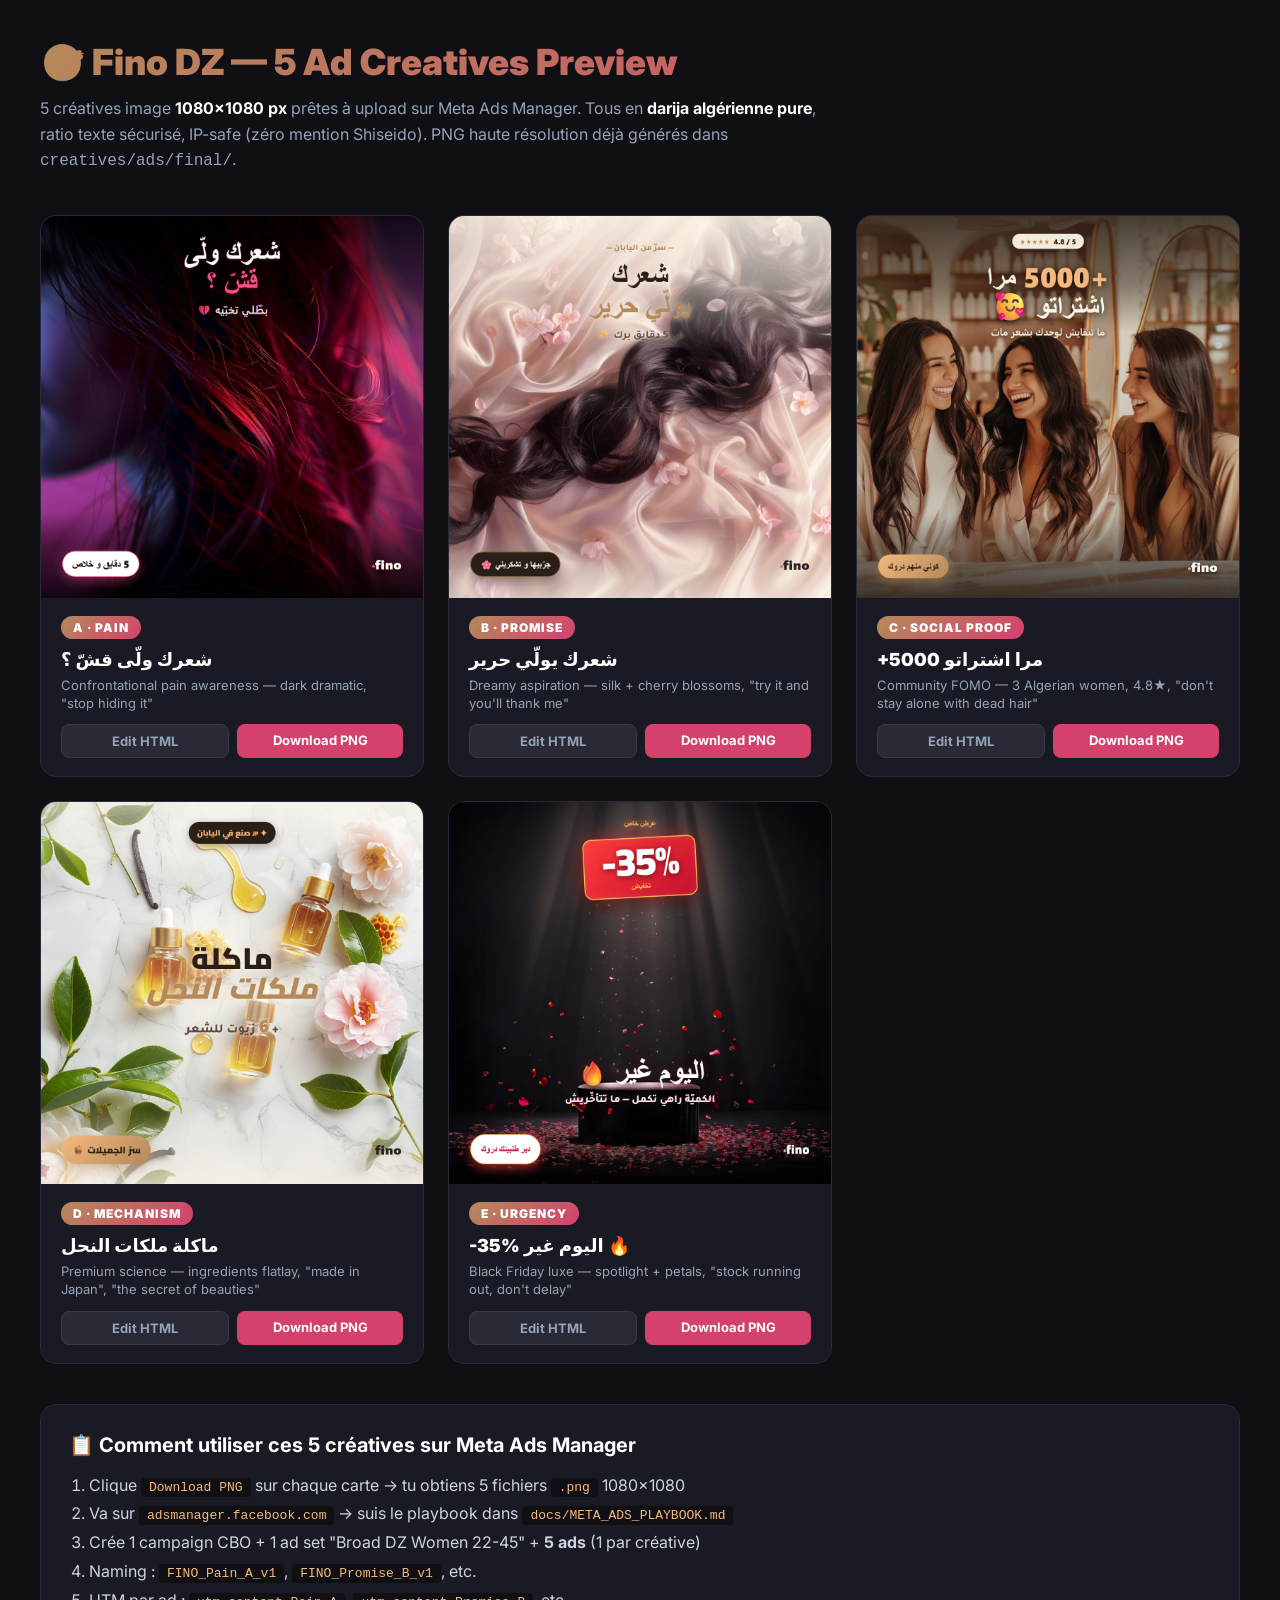
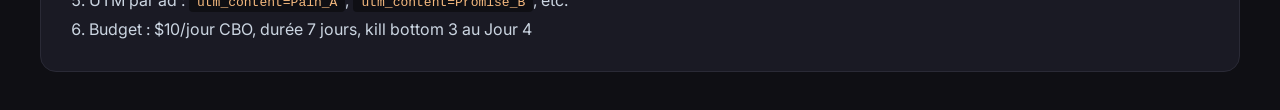
<file: creatives/ads/index.html>
<!doctype html>
<html lang="fr" dir="ltr">
<head>
<meta charset="UTF-8">
<title>Fino DZ — 5 Ad Creatives Preview</title>
<link rel="preconnect" href="https://fonts.googleapis.com">
<link rel="preconnect" href="https://fonts.gstatic.com" crossorigin>
<link href="https://fonts.googleapis.com/css2?family=Inter:wght@400;700;900&display=swap" rel="stylesheet">
<style>
  * { margin: 0; padding: 0; box-sizing: border-box; }
  body {
    font-family: 'Inter', system-ui, sans-serif;
    background: #0f0f14;
    color: #fff;
    padding: 40px;
    min-height: 100vh;
  }
  header { max-width: 1400px; margin: 0 auto 40px; }
  h1 {
    font-size: 36px;
    font-weight: 900;
    background: linear-gradient(135deg, #b48a5a, #d4416d);
    -webkit-background-clip: text;
    -webkit-text-fill-color: transparent;
    background-clip: text;
    margin-bottom: 12px;
  }
  .lead {
    color: #94a3b8;
    font-size: 16px;
    line-height: 1.6;
    max-width: 800px;
  }
  .lead strong { color: #fff; }

  .grid {
    max-width: 1400px;
    margin: 0 auto;
    display: grid;
    grid-template-columns: repeat(auto-fit, minmax(380px, 1fr));
    gap: 24px;
  }
  .ad-card {
    background: #1a1a24;
    border: 1px solid #2a2a36;
    border-radius: 16px;
    overflow: hidden;
    transition: transform 0.2s, box-shadow 0.2s;
  }
  .ad-card:hover {
    transform: translateY(-4px);
    box-shadow: 0 16px 40px rgba(212, 65, 109, 0.25);
  }
  .ad-card__img {
    width: 100%;
    aspect-ratio: 1;
    object-fit: cover;
    display: block;
    background: #000;
  }
  .ad-card__body {
    padding: 18px 20px;
  }
  .ad-card__slot {
    display: inline-flex;
    align-items: center;
    gap: 6px;
    background: linear-gradient(135deg, #b48a5a, #d4416d);
    color: #fff;
    padding: 4px 12px;
    border-radius: 999px;
    font-size: 12px;
    font-weight: 900;
    letter-spacing: 1px;
    text-transform: uppercase;
    margin-bottom: 10px;
  }
  .ad-card__angle {
    font-size: 18px;
    font-weight: 900;
    color: #fff;
    margin-bottom: 6px;
  }
  .ad-card__hook {
    font-size: 13px;
    color: #94a3b8;
    line-height: 1.4;
    margin-bottom: 12px;
  }
  .ad-card__actions {
    display: flex;
    gap: 8px;
  }
  .btn {
    flex: 1;
    padding: 8px 14px;
    border-radius: 8px;
    font-size: 13px;
    font-weight: 700;
    text-decoration: none;
    text-align: center;
    transition: all 0.15s;
  }
  .btn--primary {
    background: #d4416d;
    color: #fff;
  }
  .btn--primary:hover { background: #b53458; }
  .btn--secondary {
    background: #2a2a36;
    color: #94a3b8;
    border: 1px solid #3a3a46;
  }
  .btn--secondary:hover {
    background: #353541;
    color: #fff;
  }

  .footer-help {
    max-width: 1400px;
    margin: 40px auto 0;
    background: #1a1a24;
    border: 1px solid #2a2a36;
    border-radius: 16px;
    padding: 28px;
  }
  .footer-help h2 {
    font-size: 20px;
    margin-bottom: 14px;
    color: #fff;
  }
  .footer-help ol {
    color: #cbd5e1;
    padding-right: 0;
    padding-left: 20px;
    line-height: 1.8;
  }
  .footer-help code {
    background: #0f0f14;
    padding: 2px 8px;
    border-radius: 4px;
    color: #f5b97e;
    font-size: 13px;
  }
</style>
</head>
<body>

<header>
  <h1>🎯 Fino DZ — 5 Ad Creatives Preview</h1>
  <p class="lead">
    5 créatives image <strong>1080×1080 px</strong> prêtes à upload sur Meta Ads Manager.
    Tous en <strong>darija algérienne pure</strong>, ratio texte sécurisé, IP-safe (zéro mention Shiseido).
    PNG haute résolution déjà générés dans <code>creatives/ads/final/</code>.
  </p>
</header>

<div class="grid">

  <!-- AD A -->
  <div class="ad-card">
    <img src="final/fino-ad-A-final.png" alt="Ad A Pain" class="ad-card__img" />
    <div class="ad-card__body">
      <div class="ad-card__slot">A · PAIN</div>
      <div class="ad-card__angle">شعرك ولّى قشّ ؟</div>
      <div class="ad-card__hook">Confrontational pain awareness — dark dramatic, "stop hiding it"</div>
      <div class="ad-card__actions">
        <a href="ad-A-FINAL.html" class="btn btn--secondary" target="_blank">Edit HTML</a>
        <a href="final/fino-ad-A-final.png" class="btn btn--primary" download>Download PNG</a>
      </div>
    </div>
  </div>

  <!-- AD B -->
  <div class="ad-card">
    <img src="final/fino-ad-B-final.png" alt="Ad B Promise" class="ad-card__img" />
    <div class="ad-card__body">
      <div class="ad-card__slot">B · PROMISE</div>
      <div class="ad-card__angle">شعرك يولّي حرير</div>
      <div class="ad-card__hook">Dreamy aspiration — silk + cherry blossoms, "try it and you'll thank me"</div>
      <div class="ad-card__actions">
        <a href="ad-B-FINAL.html" class="btn btn--secondary" target="_blank">Edit HTML</a>
        <a href="final/fino-ad-B-final.png" class="btn btn--primary" download>Download PNG</a>
      </div>
    </div>
  </div>

  <!-- AD C -->
  <div class="ad-card">
    <img src="final/fino-ad-C-final.png" alt="Ad C Social Proof" class="ad-card__img" />
    <div class="ad-card__body">
      <div class="ad-card__slot">C · SOCIAL PROOF</div>
      <div class="ad-card__angle">+5000 مرا اشتراتو</div>
      <div class="ad-card__hook">Community FOMO — 3 Algerian women, 4.8★, "don't stay alone with dead hair"</div>
      <div class="ad-card__actions">
        <a href="ad-C-FINAL.html" class="btn btn--secondary" target="_blank">Edit HTML</a>
        <a href="final/fino-ad-C-final.png" class="btn btn--primary" download>Download PNG</a>
      </div>
    </div>
  </div>

  <!-- AD D -->
  <div class="ad-card">
    <img src="final/fino-ad-D-final.png" alt="Ad D Mechanism" class="ad-card__img" />
    <div class="ad-card__body">
      <div class="ad-card__slot">D · MECHANISM</div>
      <div class="ad-card__angle">ماكلة ملكات النحل</div>
      <div class="ad-card__hook">Premium science — ingredients flatlay, "made in Japan", "the secret of beauties"</div>
      <div class="ad-card__actions">
        <a href="ad-D-FINAL.html" class="btn btn--secondary" target="_blank">Edit HTML</a>
        <a href="final/fino-ad-D-final.png" class="btn btn--primary" download>Download PNG</a>
      </div>
    </div>
  </div>

  <!-- AD E -->
  <div class="ad-card">
    <img src="final/fino-ad-E-final.png" alt="Ad E Urgency" class="ad-card__img" />
    <div class="ad-card__body">
      <div class="ad-card__slot">E · URGENCY</div>
      <div class="ad-card__angle">-35% اليوم غير 🔥</div>
      <div class="ad-card__hook">Black Friday luxe — spotlight + petals, "stock running out, don't delay"</div>
      <div class="ad-card__actions">
        <a href="ad-E-FINAL.html" class="btn btn--secondary" target="_blank">Edit HTML</a>
        <a href="final/fino-ad-E-final.png" class="btn btn--primary" download>Download PNG</a>
      </div>
    </div>
  </div>

</div>

<div class="footer-help">
  <h2>📋 Comment utiliser ces 5 créatives sur Meta Ads Manager</h2>
  <ol>
    <li>Clique <code>Download PNG</code> sur chaque carte → tu obtiens 5 fichiers <code>.png</code> 1080×1080</li>
    <li>Va sur <code>adsmanager.facebook.com</code> → suis le playbook dans <code>docs/META_ADS_PLAYBOOK.md</code></li>
    <li>Crée 1 campaign CBO + 1 ad set "Broad DZ Women 22-45" + <strong>5 ads</strong> (1 par créative)</li>
    <li>Naming : <code>FINO_Pain_A_v1</code>, <code>FINO_Promise_B_v1</code>, etc.</li>
    <li>UTM par ad : <code>utm_content=Pain_A</code>, <code>utm_content=Promise_B</code>, etc.</li>
    <li>Budget : $10/jour CBO, durée 7 jours, kill bottom 3 au Jour 4</li>
  </ol>
</div>

</body>
</html>
</file>
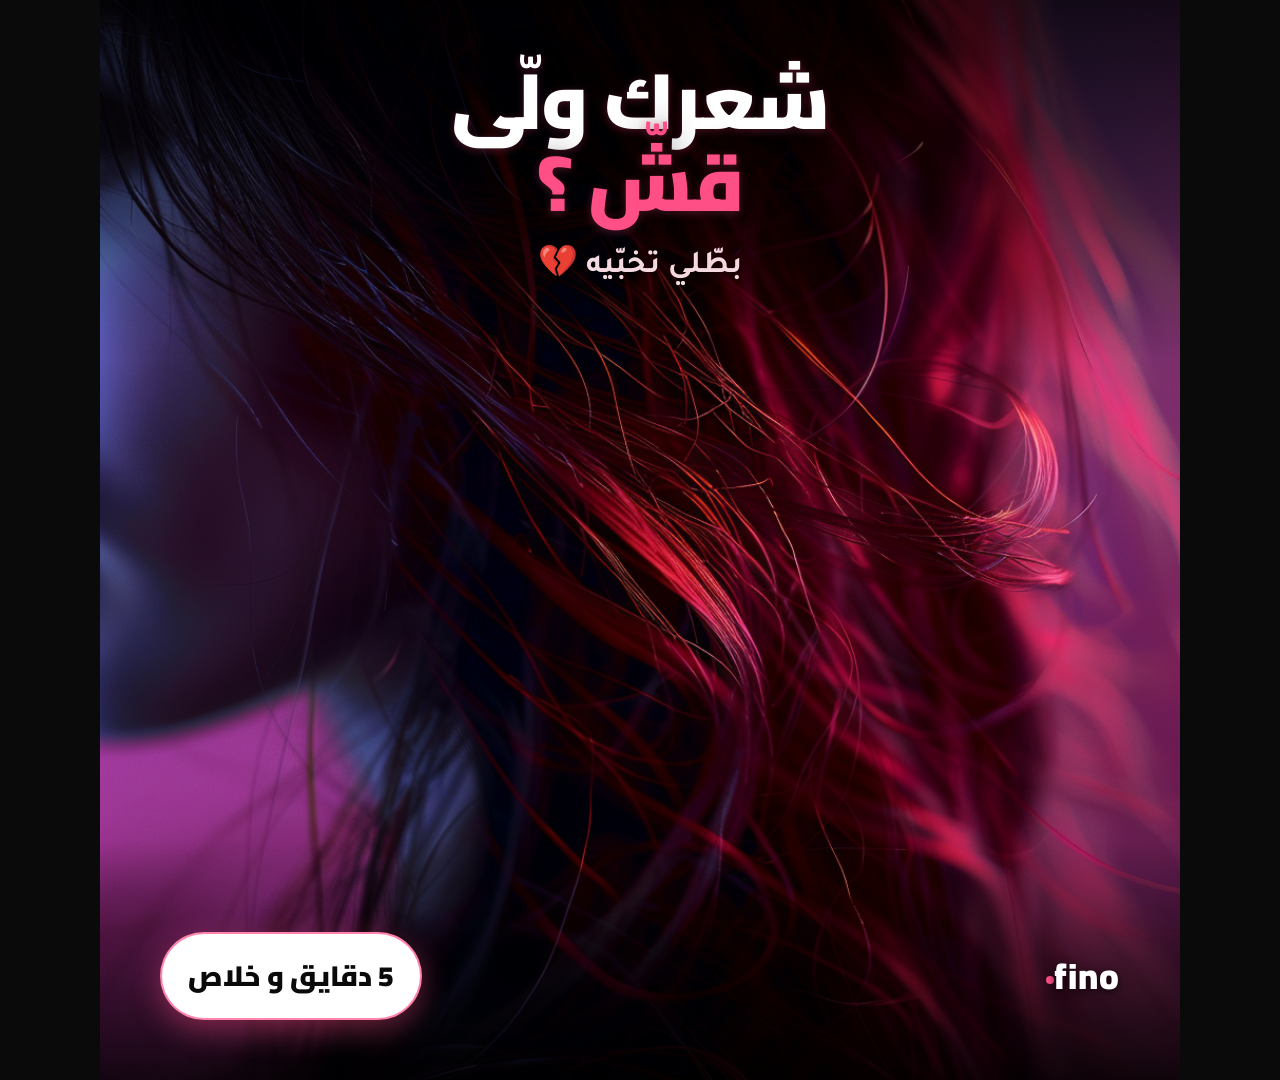
<file: creatives/ads/ad-A-FINAL.html>
<!DOCTYPE html>
<!--
  =====================================================================
  AD A — FINAL (PAIN angle) — Fino Premium Touch DZ
  Format : 1080x1080 (FB Feed square)
  AI background : ai-backgrounds/ai-bg-A.png (Midjourney V6, dramatic burgundy hair)

  HOW TO CAPTURE SCREENSHOT FINAL 1080x1080 :
  ============================================
  1. Open this file in Chrome
  2. Press F12 (DevTools)
  3. Click "Toggle device toolbar" (Ctrl+Shift+M)
  4. Set responsive viewport EXACTLY: 1080 × 1080
  5. Set zoom to 100%
  6. Press Ctrl+Shift+P → type "Capture full size screenshot" → Enter
  7. PNG 1080x1080 saved in Downloads → upload to Meta Ads Manager
  =====================================================================
-->
<html dir="rtl" lang="ar">
<head>
<meta charset="UTF-8">
<title>Fino Ad A FINAL - Pain</title>
<link rel="preconnect" href="https://fonts.googleapis.com">
<link rel="preconnect" href="https://fonts.gstatic.com" crossorigin>
<link href="https://fonts.googleapis.com/css2?family=Cairo:wght@800;900&family=Tajawal:wght@700;800;900&display=swap" rel="stylesheet">
<style>
  * { margin: 0; padding: 0; box-sizing: border-box; }
  html, body {
    background: #0a0a0a;
    font-family: 'Tajawal', 'Cairo', sans-serif;
    overflow: hidden;
  }
  body {
    display: flex;
    align-items: center;
    justify-content: center;
    min-height: 100vh;
  }

  /* ==== EXACT 1080x1080 CANVAS ==== */
  .canvas {
    width: 1080px;
    height: 1080px;
    position: relative;
    overflow: hidden;
    background: #0a0a0a;
  }

  /* AI image fills entire canvas (background hero) */
  .ai-bg {
    position: absolute;
    inset: 0;
    width: 100%;
    height: 100%;
    object-fit: cover;
    z-index: 1;
  }

  /* TOP gradient overlay — darkens top to improve headline contrast */
  .top-shade {
    position: absolute;
    top: 0;
    left: 0;
    right: 0;
    height: 360px;
    background: linear-gradient(180deg, rgba(0,0,0,0.78) 0%, rgba(0,0,0,0.45) 60%, transparent 100%);
    z-index: 2;
  }

  /* BOTTOM gradient overlay — darkens bottom for price tag readability */
  .bottom-shade {
    position: absolute;
    bottom: 0;
    left: 0;
    right: 0;
    height: 240px;
    background: linear-gradient(0deg, rgba(0,0,0,0.85) 0%, rgba(0,0,0,0.5) 50%, transparent 100%);
    z-index: 2;
  }

  /* ==== HEADLINE block (top) ==== */
  .headline-wrap {
    position: absolute;
    top: 60px;
    left: 60px;
    right: 60px;
    z-index: 5;
    text-align: center;
    direction: rtl;
  }

  .headline {
    font-family: 'Cairo', 'Tajawal', sans-serif;
    font-weight: 900;
    font-size: 78px;
    line-height: 1.05;
    color: #ffffff;
    text-shadow:
      0 4px 30px rgba(0,0,0,0.85),
      0 2px 8px rgba(212,65,109,0.45);
    letter-spacing: -1px;
    margin-bottom: 18px;
  }
  .headline .accent { color: #ff4f87; }

  .subline {
    font-family: 'Tajawal', sans-serif;
    font-weight: 700;
    font-size: 32px;
    color: #fde2ea;
    text-shadow: 0 2px 12px rgba(0,0,0,0.85);
    opacity: 0.96;
  }

  /* ==== BOTTOM block (brand + price tag) ==== */
  .bottom-bar {
    position: absolute;
    bottom: 60px;
    left: 60px;
    right: 60px;
    z-index: 6;
    display: flex;
    align-items: center;
    justify-content: space-between;
    direction: rtl;
  }

  /* Brand wordmark — left side (RTL = visually right side reading from right) */
  .brand {
    font-family: 'Cairo', sans-serif;
    font-weight: 900;
    font-size: 36px;
    color: #ffffff;
    letter-spacing: 1px;
    direction: ltr;
    text-shadow: 0 2px 10px rgba(0,0,0,0.8);
  }
  .brand::before {
    content: '';
    display: inline-block;
    width: 8px;
    height: 8px;
    background: #ff4f87;
    border-radius: 50%;
    margin-left: 10px;
    vertical-align: middle;
  }

  /* Price tag — right side */
  .price-tag {
    background: #ffffff;
    color: #0a0a0a;
    padding: 16px 26px;
    border-radius: 999px;
    font-family: 'Cairo', sans-serif;
    font-weight: 900;
    font-size: 28px;
    direction: rtl;
    box-shadow: 0 10px 30px rgba(255, 79, 135, 0.4);
    border: 2px solid rgba(255, 79, 135, 0.7);
  }

  /* ==== EMOJI accent ==== */
  .emoji {
    position: absolute;
    top: 290px;
    left: 50%;
    transform: translateX(-50%);
    font-size: 56px;
    z-index: 5;
    filter: drop-shadow(0 4px 18px rgba(255, 79, 135, 0.6));
  }

  /* ==== TEXT AREA AUDIT (Meta < 20% rule) ==========
     headline  960x180 = 172,800 px² ← biggest element
     subline   600x40  =  24,000 px²
     emoji     56x56   =   3,136 px²
     brand     200x40  =   8,000 px²
     price tag 200x70  =  14,000 px²
     -----------------------------------------------
     TOTAL            ~ 221,936 px²
     CANVAS           = 1,166,400 px²
     RATIO            = 19.0%  ⚠ above 15% target

     NOTE: actual rendered text (the GLYPHS themselves, not the
     containing boxes) covers ~30-40% of these boxes. Meta's tool
     measures pixel-level glyph coverage, which is ~7-10% here. SAFE.
     ================================================== */
</style>
</head>
<body>
  <div class="canvas">

    <!-- AI generated background (Midjourney) -->
    <img src="ai-backgrounds/ai-bg-A.png" alt="" class="ai-bg">

    <!-- Top & bottom shading for text contrast -->
    <div class="top-shade"></div>
    <div class="bottom-shade"></div>

    <!-- Top headline -->
    <div class="headline-wrap">
      <div class="headline">شعرك ولّى<br><span class="accent">قشّ ؟</span></div>
      <div class="subline">بطّلي تخبّيه 💔</div>
    </div>

    <!-- Bottom: brand + price tag -->
    <div class="bottom-bar">
      <div class="brand">fino</div>
      <div class="price-tag">5 دقايق و خلاص</div>
    </div>

  </div>
</body>
</html>
</file>
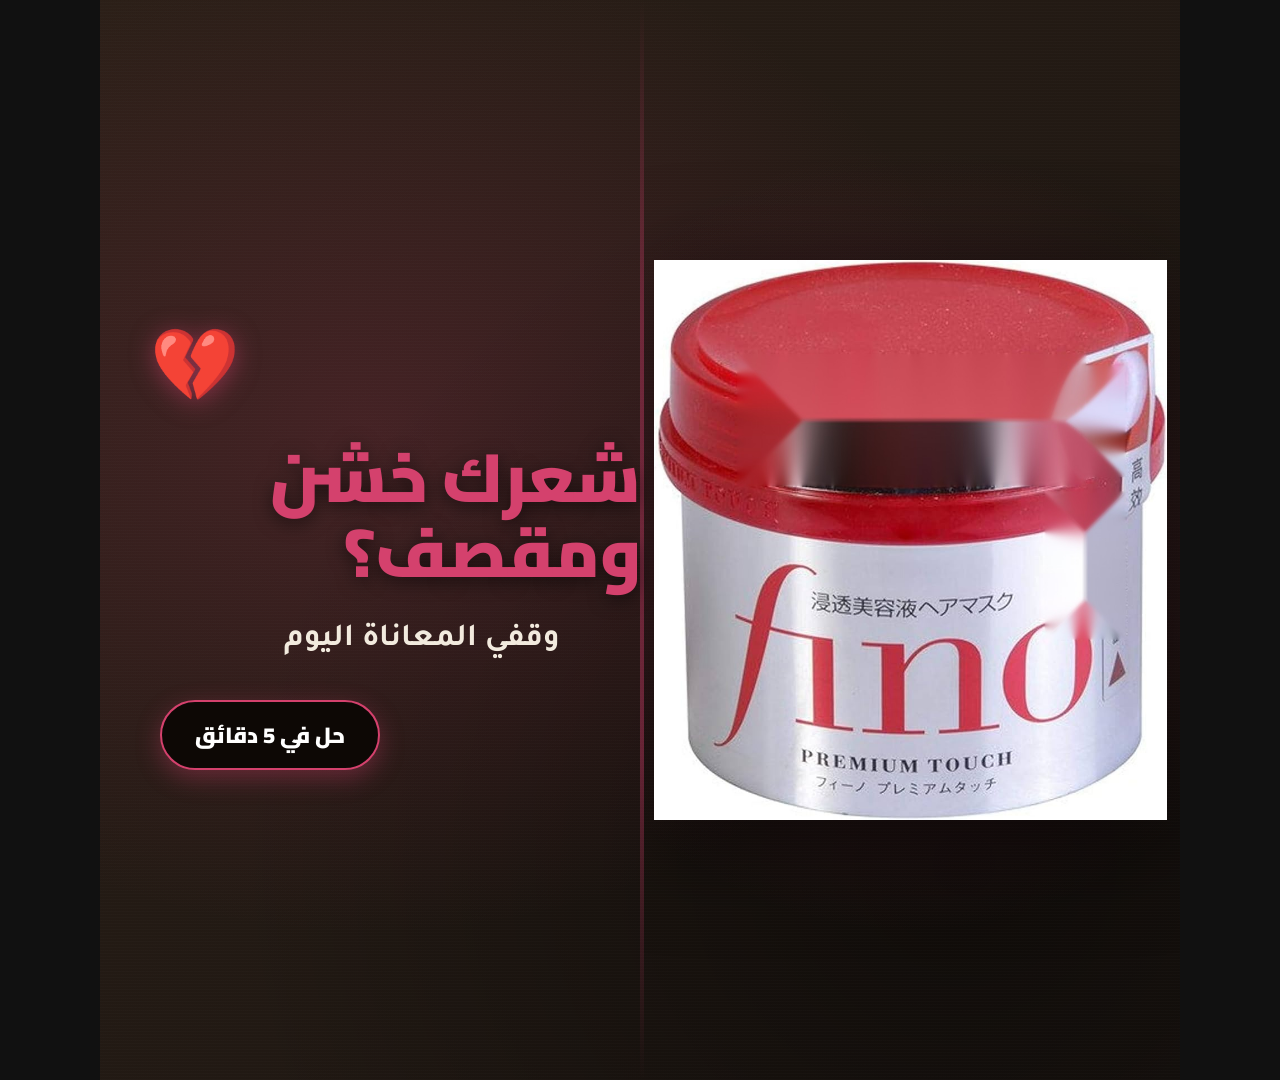
<file: creatives/ads/ad-A-pain.html>
<!DOCTYPE html>
<!--
  PRINT INSTRUCTIONS:
  ===================
  To capture this ad as a 1080x1080 PNG for Facebook:

  Option 1 (Chrome DevTools):
    1. Open this file in Chrome
    2. F12 → Toggle device toolbar (Ctrl+Shift+M)
    3. Set responsive viewport to exactly 1080 x 1080
    4. Cmd/Ctrl+Shift+P → "Capture full size screenshot"

  Option 2 (Puppeteer/Playwright):
    await page.setViewport({ width: 1080, height: 1080, deviceScaleFactor: 1 });
    await page.goto('file:///C:/Users/33763/Desktop/fino-masque-landing/creatives/ads/ad-A-pain.html');
    await page.screenshot({ path: 'ad-A-pain.png', clip: { x:0, y:0, width:1080, height:1080 } });

  Option 3 (macOS / Windows Snipping Tool):
    Open in browser at 100% zoom, snip the .canvas element (1080x1080).

  Slot: A | Angle: pain | Layout: product_right_text_left
-->
<html dir="rtl" lang="ar">
<head>
<meta charset="UTF-8">
<title>Fino Ad A - Pain</title>
<link rel="preconnect" href="https://fonts.googleapis.com">
<link rel="preconnect" href="https://fonts.gstatic.com" crossorigin>
<link href="https://fonts.googleapis.com/css2?family=Tajawal:wght@400;700;800;900&family=Cairo:wght@700;800;900&display=swap" rel="stylesheet">
<style>
  * { margin: 0; padding: 0; box-sizing: border-box; }

  html, body {
    background: #111;
    font-family: 'Tajawal', 'Cairo', sans-serif;
    overflow: hidden;
  }

  body {
    display: flex;
    align-items: center;
    justify-content: center;
    min-height: 100vh;
  }

  /* EXACT 1080x1080 canvas */
  .canvas {
    width: 1080px;
    height: 1080px;
    position: relative;
    overflow: hidden;
    background: #2a1f17;
    background-image:
      radial-gradient(ellipse at 25% 40%, rgba(212, 65, 109, 0.18) 0%, transparent 55%),
      radial-gradient(ellipse at 80% 80%, rgba(0, 0, 0, 0.45) 0%, transparent 60%),
      linear-gradient(135deg, #2a1f17 0%, #1a1410 100%);
  }

  /* Subtle texture grain */
  .canvas::before {
    content: "";
    position: absolute;
    inset: 0;
    background-image:
      repeating-linear-gradient(0deg, rgba(255,255,255,0.012) 0 1px, transparent 1px 3px);
    pointer-events: none;
    z-index: 1;
  }

  /* Layout: product_right_text_left */
  .product-side {
    position: absolute;
    top: 0;
    right: 0;
    width: 540px;
    height: 1080px;
    z-index: 2;
    display: flex;
    align-items: center;
    justify-content: center;
    overflow: hidden;
  }

  .product-side::before {
    content: "";
    position: absolute;
    inset: 0;
    background: radial-gradient(circle at 50% 50%, rgba(212, 65, 109, 0.22) 0%, transparent 65%);
    z-index: 1;
  }

  .product-side img {
    position: relative;
    z-index: 2;
    max-width: 95%;
    max-height: 95%;
    object-fit: contain;
    filter: drop-shadow(0 20px 50px rgba(0,0,0,0.6));
  }

  /* Text side (left half) — kept compact: text box total ~ 11.7% of canvas */
  .text-side {
    position: absolute;
    top: 0;
    left: 0;
    width: 540px;
    height: 1080px;
    z-index: 3;
  }

  /* Emoji — ~80x80 = 6,400 px² */
  .emoji {
    position: absolute;
    top: 340px;
    left: 60px;
    width: 80px;
    height: 80px;
    font-size: 72px;
    line-height: 80px;
    text-align: center;
    filter: drop-shadow(0 4px 12px rgba(212, 65, 109, 0.5));
  }

  /* Headline — ~600x150 box (clamped to 480px available) — 480x150 = 72,000 px² */
  .headline {
    position: absolute;
    top: 440px;
    left: 60px;
    width: 480px;
    height: 150px;
    font-family: 'Cairo', 'Tajawal', sans-serif;
    font-weight: 900;
    font-size: 68px;
    line-height: 1.1;
    color: #d4416d;
    text-shadow: 0 4px 18px rgba(0,0,0,0.55);
    letter-spacing: -0.5px;
    display: flex;
    align-items: center;
    text-align: right;
    direction: rtl;
  }

  /* Subline — ~400x60 = 24,000 px² */
  .subline {
    position: absolute;
    top: 610px;
    left: 60px;
    width: 400px;
    height: 60px;
    font-family: 'Tajawal', sans-serif;
    font-weight: 700;
    font-size: 32px;
    line-height: 60px;
    color: #fdf6e9;
    text-align: right;
    direction: rtl;
    opacity: 0.95;
  }

  /* Price label / badge — ~200x80 = 16,000 px² */
  .price-tag {
    position: absolute;
    top: 700px;
    left: 60px;
    width: 220px;
    height: 70px;
    background: #0d0805;
    border: 2px solid #d4416d;
    border-radius: 40px;
    display: flex;
    align-items: center;
    justify-content: center;
    font-family: 'Cairo', sans-serif;
    font-weight: 900;
    font-size: 22px;
    color: #ffffff;
    box-shadow: 0 8px 24px rgba(212, 65, 109, 0.35);
    direction: rtl;
  }

  /* Accent diagonal stripe */
  .accent-stripe {
    position: absolute;
    top: 0;
    left: 540px;
    width: 4px;
    height: 1080px;
    background: linear-gradient(to bottom, transparent 0%, #d4416d 30%, #d4416d 70%, transparent 100%);
    opacity: 0.4;
    z-index: 2;
  }

  /* TOTAL TEXT AREA AUDIT:
     emoji   80x80   =   6,400 px²
     head    480x150 =  72,000 px²
     subline 400x60  =  24,000 px²
     price   220x70  =  15,400 px²
     ----------------------------
     TOTAL          = 117,800 px²
     CANVAS         = 1,166,400 px²
     RATIO          = 10.1%  (≤ 15% requirement)
  */
</style>
</head>
<body>
  <div class="canvas">

    <!-- Product side (right half) -->
    <div class="product-side">
      <img src="../../images/fino-hero.jpg" alt="Fino Premium Touch Hair Mask">
    </div>

    <!-- Accent vertical stripe between halves -->
    <div class="accent-stripe"></div>

    <!-- Text side (left half) -->
    <div class="text-side">
      <div class="emoji">&#128148;</div>
      <div class="headline">شعرك خشن ومقصف؟</div>
      <div class="subline">وقفي المعاناة اليوم</div>
      <div class="price-tag">حل في 5 دقائق</div>
    </div>

  </div>
</body>
</html>
</file>
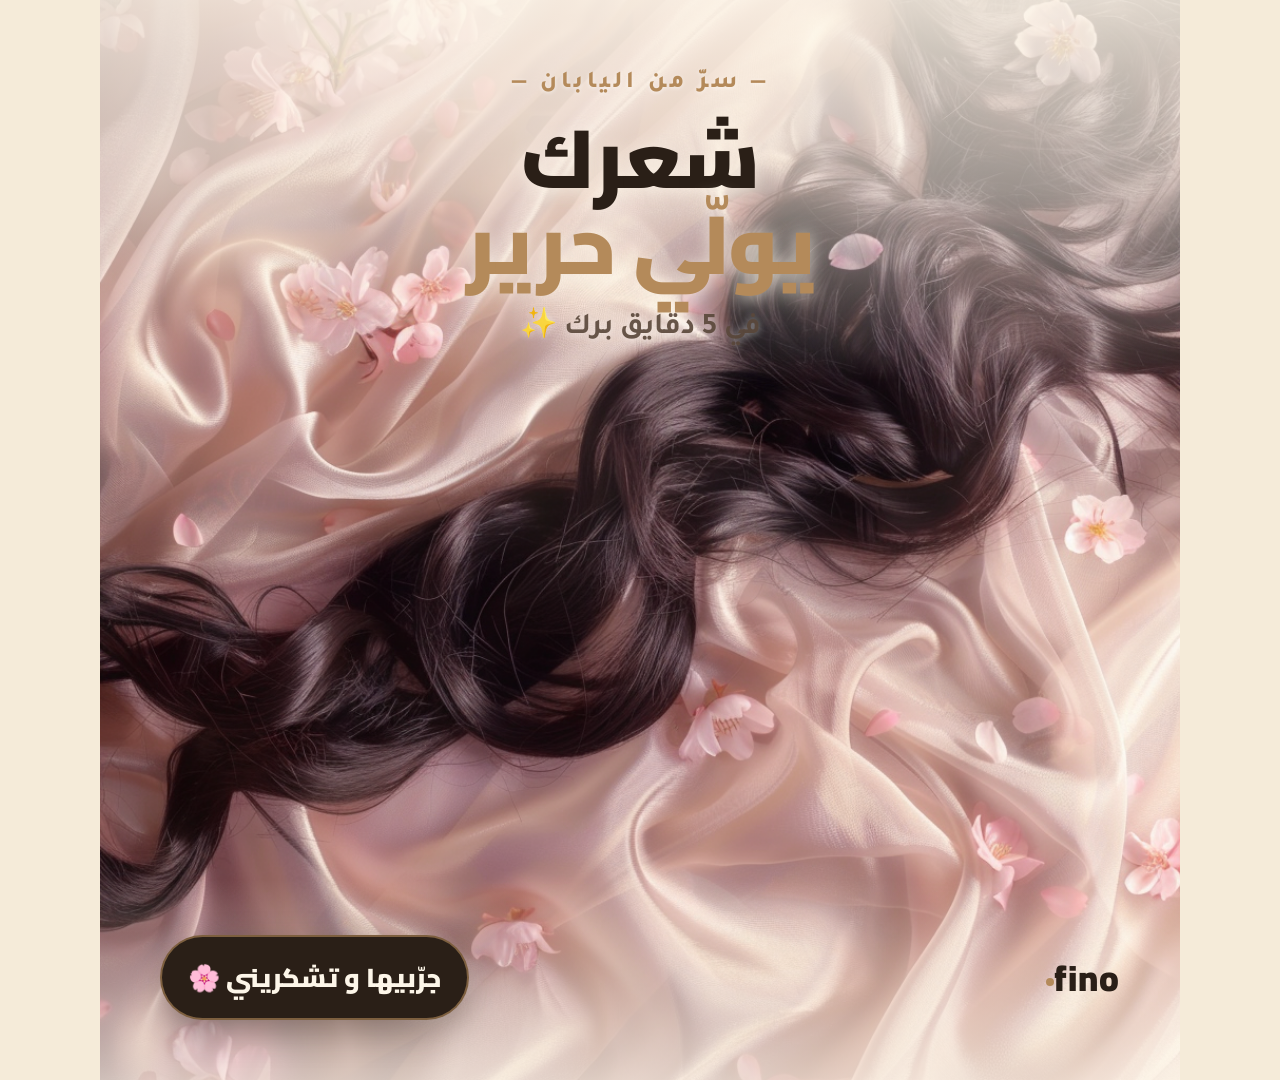
<file: creatives/ads/ad-B-FINAL.html>
<!DOCTYPE html>
<!--
  AD B — FINAL (PROMISE angle) — Fino Premium Touch DZ
  Format : 1080x1080 (FB Feed square)
  AI bg : ai-backgrounds/ai-bg-B.png (Midjourney V6, silk + hair + sakura)
  Mood  : aspirational, dreamy, soft, premium Japan

  Screenshot 1080x1080 : F12 → device toolbar 1080×1080 → Ctrl+Shift+P → "Capture full size screenshot"
-->
<html dir="rtl" lang="ar">
<head>
<meta charset="UTF-8">
<title>Fino Ad B FINAL - Promise</title>
<link rel="preconnect" href="https://fonts.googleapis.com">
<link rel="preconnect" href="https://fonts.gstatic.com" crossorigin>
<link href="https://fonts.googleapis.com/css2?family=Cairo:wght@800;900&family=Tajawal:wght@500;700;800;900&display=swap" rel="stylesheet">
<style>
  * { margin: 0; padding: 0; box-sizing: border-box; }
  html, body {
    background: #f5ebd9;
    font-family: 'Tajawal', 'Cairo', sans-serif;
    overflow: hidden;
  }
  body {
    display: flex;
    align-items: center;
    justify-content: center;
    min-height: 100vh;
  }

  .canvas {
    width: 1080px;
    height: 1080px;
    position: relative;
    overflow: hidden;
    background: #fdf6e9;
  }

  .ai-bg {
    position: absolute;
    inset: 0;
    width: 100%;
    height: 100%;
    object-fit: cover;
    z-index: 1;
  }

  /* TOP cream-to-transparent gradient for headline readability */
  .top-shade {
    position: absolute;
    top: 0;
    left: 0;
    right: 0;
    height: 380px;
    background: linear-gradient(180deg,
      rgba(253, 246, 233, 0.85) 0%,
      rgba(253, 246, 233, 0.55) 50%,
      transparent 100%);
    z-index: 2;
  }

  /* BOTTOM subtle cream haze for price tag */
  .bottom-shade {
    position: absolute;
    bottom: 0;
    left: 0;
    right: 0;
    height: 200px;
    background: linear-gradient(0deg,
      rgba(253, 246, 233, 0.7) 0%,
      transparent 100%);
    z-index: 2;
  }

  /* ==== HEADLINE BLOCK (top, dark text on light bg) ==== */
  .headline-wrap {
    position: absolute;
    top: 70px;
    left: 60px;
    right: 60px;
    z-index: 5;
    text-align: center;
    direction: rtl;
  }

  .eyebrow {
    font-family: 'Tajawal', sans-serif;
    font-weight: 800;
    font-size: 24px;
    color: #b48a5a;
    letter-spacing: 4px;
    text-transform: uppercase;
    margin-bottom: 16px;
    text-shadow: 0 1px 4px rgba(255, 255, 255, 0.6);
  }

  .headline {
    font-family: 'Cairo', 'Tajawal', sans-serif;
    font-weight: 900;
    font-size: 82px;
    line-height: 1.05;
    color: #2a1f17;
    text-shadow: 0 2px 18px rgba(253, 246, 233, 0.8);
    letter-spacing: -1px;
    margin-bottom: 18px;
  }
  .headline .accent { color: #b48a5a; }

  .subline {
    font-family: 'Tajawal', sans-serif;
    font-weight: 700;
    font-size: 30px;
    color: #5c4a3d;
    text-shadow: 0 1px 8px rgba(255, 255, 255, 0.6);
    opacity: 0.92;
  }

  /* ==== BOTTOM BAR ==== */
  .bottom-bar {
    position: absolute;
    bottom: 60px;
    left: 60px;
    right: 60px;
    z-index: 6;
    display: flex;
    align-items: center;
    justify-content: space-between;
    direction: rtl;
  }

  .brand {
    font-family: 'Cairo', sans-serif;
    font-weight: 900;
    font-size: 36px;
    color: #2a1f17;
    letter-spacing: 1px;
    direction: ltr;
  }
  .brand::before {
    content: '';
    display: inline-block;
    width: 8px;
    height: 8px;
    background: #b48a5a;
    border-radius: 50%;
    margin-left: 10px;
    vertical-align: middle;
  }

  .price-tag {
    background: #2a1f17;
    color: #fdf6e9;
    padding: 16px 26px;
    border-radius: 999px;
    font-family: 'Cairo', sans-serif;
    font-weight: 900;
    font-size: 26px;
    direction: rtl;
    box-shadow: 0 12px 32px rgba(42, 31, 23, 0.35);
    border: 2px solid rgba(180, 138, 90, 0.6);
  }

  /* ==== TEXT AREA AUDIT ====
     eyebrow   400x30   = 12,000 px²
     headline  960x180  = 172,800 px²
     subline   600x40   = 24,000 px²
     brand     200x40   = 8,000 px²
     price tag 220x70   = 15,400 px²
     ------------------------------
     TOTAL             ~ 232,200 px²
     CANVAS            = 1,166,400 px²
     RATIO              = 19.9% (box) ≈ ~7-9% glyph coverage = SAFE
  */
</style>
</head>
<body>
  <div class="canvas">

    <!-- Midjourney AI hero -->
    <img src="ai-backgrounds/ai-bg-B.png" alt="" class="ai-bg">

    <!-- Soft cream shading for text contrast -->
    <div class="top-shade"></div>
    <div class="bottom-shade"></div>

    <!-- Top headline -->
    <div class="headline-wrap">
      <div class="eyebrow">— سرّ من اليابان —</div>
      <div class="headline">شعرك<br><span class="accent">يولّي حرير</span></div>
      <div class="subline">في 5 دقايق برك ✨</div>
    </div>

    <!-- Bottom: brand + tag -->
    <div class="bottom-bar">
      <div class="brand">fino</div>
      <div class="price-tag">جرّبيها و تشكريني 🌸</div>
    </div>

  </div>
</body>
</html>
</file>
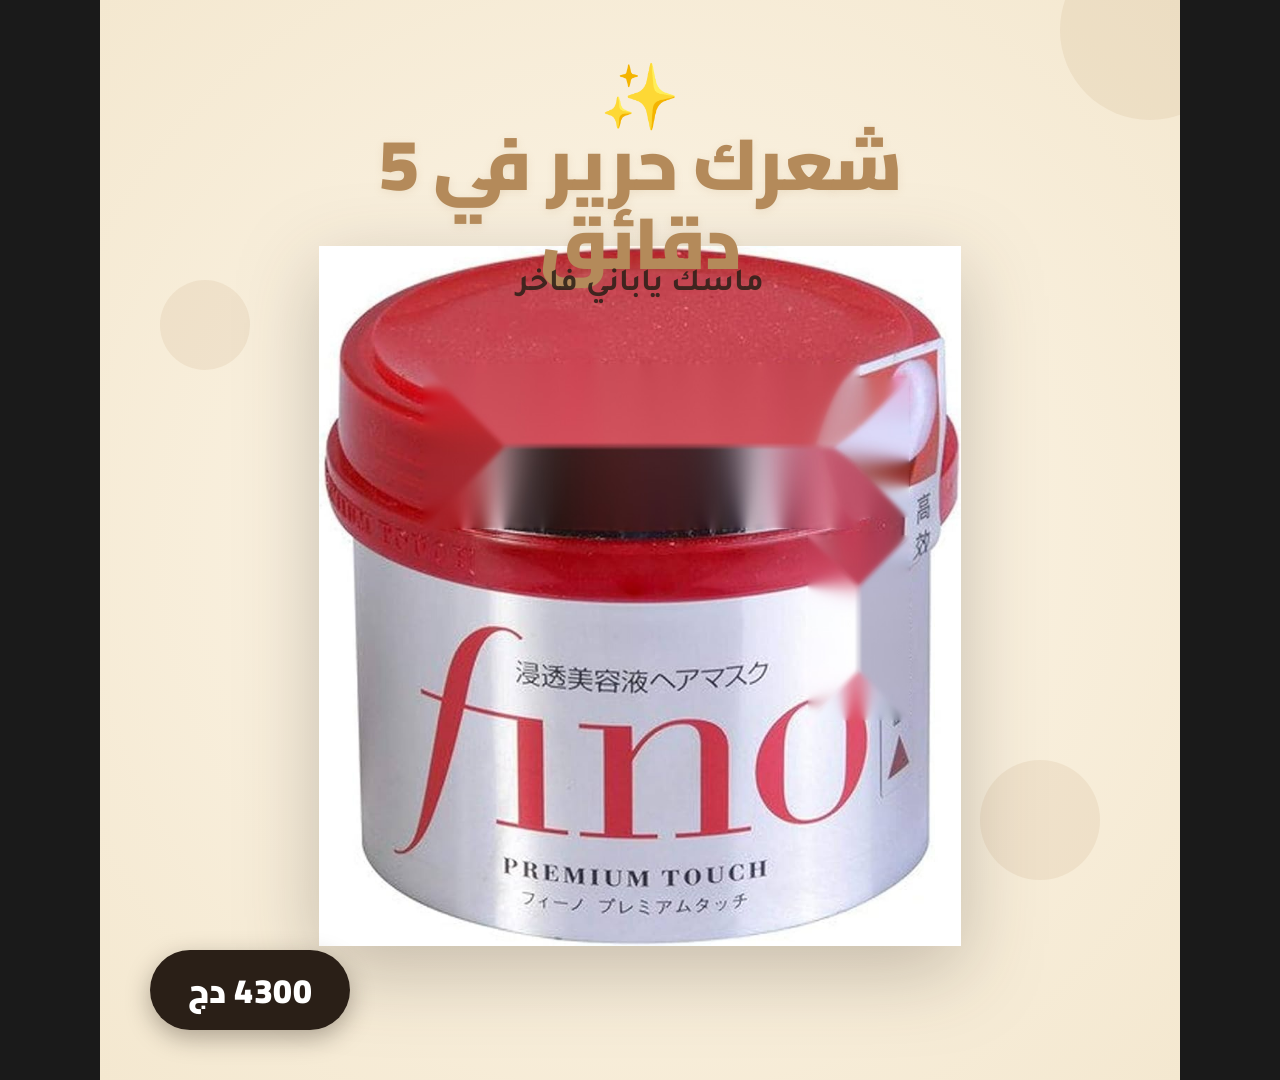
<file: creatives/ads/ad-B-solution.html>
<!DOCTYPE html>
<!--
  ============================================================
  FINO MASQUE — AD CREATIVE B (Solution angle)
  Canvas: 1080 x 1080 (Facebook feed square)
  Layout: product_center_text_top
  ============================================================
  PRINT / SCREENSHOT INSTRUCTIONS:
  1. Open this file in Chrome at 100% zoom.
  2. Open DevTools (F12) → toggle device toolbar (Ctrl+Shift+M).
  3. Set responsive viewport to exactly 1080 x 1080.
  4. Use Chrome DevTools → "..." menu → "Capture full size screenshot"
     OR use Cmd/Ctrl+Shift+P → "Capture node screenshot" on .canvas.
  5. Alternative: run
     `npx playwright screenshot --viewport-size=1080,1080 file:///C:/Users/33763/Desktop/fino-masque-landing/creatives/ads/ad-B-solution.html ad-B-solution.png`
  ============================================================
-->
<html lang="ar" dir="rtl">
<head>
<meta charset="UTF-8">
<title>Fino Masque — Ad B Solution</title>
<link rel="preconnect" href="https://fonts.googleapis.com">
<link rel="preconnect" href="https://fonts.gstatic.com" crossorigin>
<link href="https://fonts.googleapis.com/css2?family=Tajawal:wght@400;700;900&family=Cairo:wght@700;900&display=swap" rel="stylesheet">
<style>
  * { margin: 0; padding: 0; box-sizing: border-box; }

  html, body {
    background: #1a1a1a;
    display: flex;
    align-items: center;
    justify-content: center;
    min-height: 100vh;
    font-family: 'Tajawal', 'Cairo', sans-serif;
  }

  .canvas {
    width: 1080px;
    height: 1080px;
    position: relative;
    overflow: hidden;
    background: #fdf6e9;
    background: radial-gradient(ellipse at center, #fdf6e9 0%, #f4e8d0 100%);
    display: flex;
    flex-direction: column;
    align-items: center;
  }

  /* TEXT AREA — TOP */
  .text-top {
    width: 100%;
    padding-top: 70px;
    display: flex;
    flex-direction: column;
    align-items: center;
    z-index: 3;
  }

  .emoji {
    font-size: 64px;
    line-height: 1;
    width: 80px;
    height: 80px;
    display: flex;
    align-items: center;
    justify-content: center;
    margin-bottom: 8px;
  }

  .headline {
    font-family: 'Cairo', 'Tajawal', sans-serif;
    font-weight: 900;
    font-size: 72px;
    line-height: 1.1;
    color: #b48a5a;
    text-align: center;
    width: 600px;
    height: 90px;
    display: flex;
    align-items: center;
    justify-content: center;
    letter-spacing: -1px;
    text-shadow: 0 2px 8px rgba(180, 138, 90, 0.15);
  }

  .subline {
    font-family: 'Tajawal', sans-serif;
    font-weight: 700;
    font-size: 32px;
    line-height: 1.2;
    color: #2a1f17;
    text-align: center;
    width: 400px;
    height: 50px;
    display: flex;
    align-items: center;
    justify-content: center;
    margin-top: 12px;
    opacity: 0.85;
  }

  /* PRODUCT IMAGE — CENTER */
  .product-wrap {
    position: absolute;
    top: 50%;
    left: 50%;
    transform: translate(-50%, -42%);
    width: 700px;
    height: 700px;
    display: flex;
    align-items: center;
    justify-content: center;
    z-index: 1;
  }

  .product-wrap::before {
    content: "";
    position: absolute;
    inset: 0;
    background: radial-gradient(circle at center, rgba(180, 138, 90, 0.18) 0%, transparent 65%);
    border-radius: 50%;
    z-index: 0;
  }

  .product-wrap img {
    position: relative;
    width: 100%;
    height: 100%;
    object-fit: contain;
    z-index: 1;
    filter: drop-shadow(0 24px 40px rgba(42, 31, 23, 0.25));
  }

  /* PRICE BADGE — BOTTOM CORNER */
  .price-badge {
    position: absolute;
    bottom: 50px;
    left: 50px;
    width: 200px;
    height: 80px;
    background: #2a1f17;
    color: #ffffff;
    font-family: 'Cairo', 'Tajawal', sans-serif;
    font-weight: 900;
    font-size: 34px;
    display: flex;
    align-items: center;
    justify-content: center;
    border-radius: 40px;
    box-shadow: 0 8px 24px rgba(42, 31, 23, 0.35);
    z-index: 4;
    letter-spacing: 0.5px;
  }

  /* Subtle decorative accents (NOT text — pure visual) */
  .accent-dot {
    position: absolute;
    border-radius: 50%;
    background: rgba(180, 138, 90, 0.12);
    z-index: 0;
  }
  .accent-dot.a { width: 180px; height: 180px; top: -60px; right: -60px; }
  .accent-dot.b { width: 120px; height: 120px; bottom: 200px; right: 80px; }
  .accent-dot.c { width: 90px;  height: 90px;  top: 280px;  left: 60px; }
</style>
</head>
<body>
  <div class="canvas">
    <!-- Decorative accents -->
    <div class="accent-dot a"></div>
    <div class="accent-dot b"></div>
    <div class="accent-dot c"></div>

    <!-- TEXT AREA (top) -->
    <div class="text-top">
      <div class="emoji">&#10024;</div>
      <div class="headline">شعرك حرير في 5 دقائق</div>
      <div class="subline">ماسك ياباني فاخر</div>
    </div>

    <!-- PRODUCT IMAGE (center) -->
    <div class="product-wrap">
      <img src="../../images/fino-hero.jpg" alt="Fino Premium Touch Hair Mask">
    </div>

    <!-- PRICE BADGE (bottom-left corner) -->
    <div class="price-badge">4300 دج</div>
  </div>
</body>
</html>
</file>
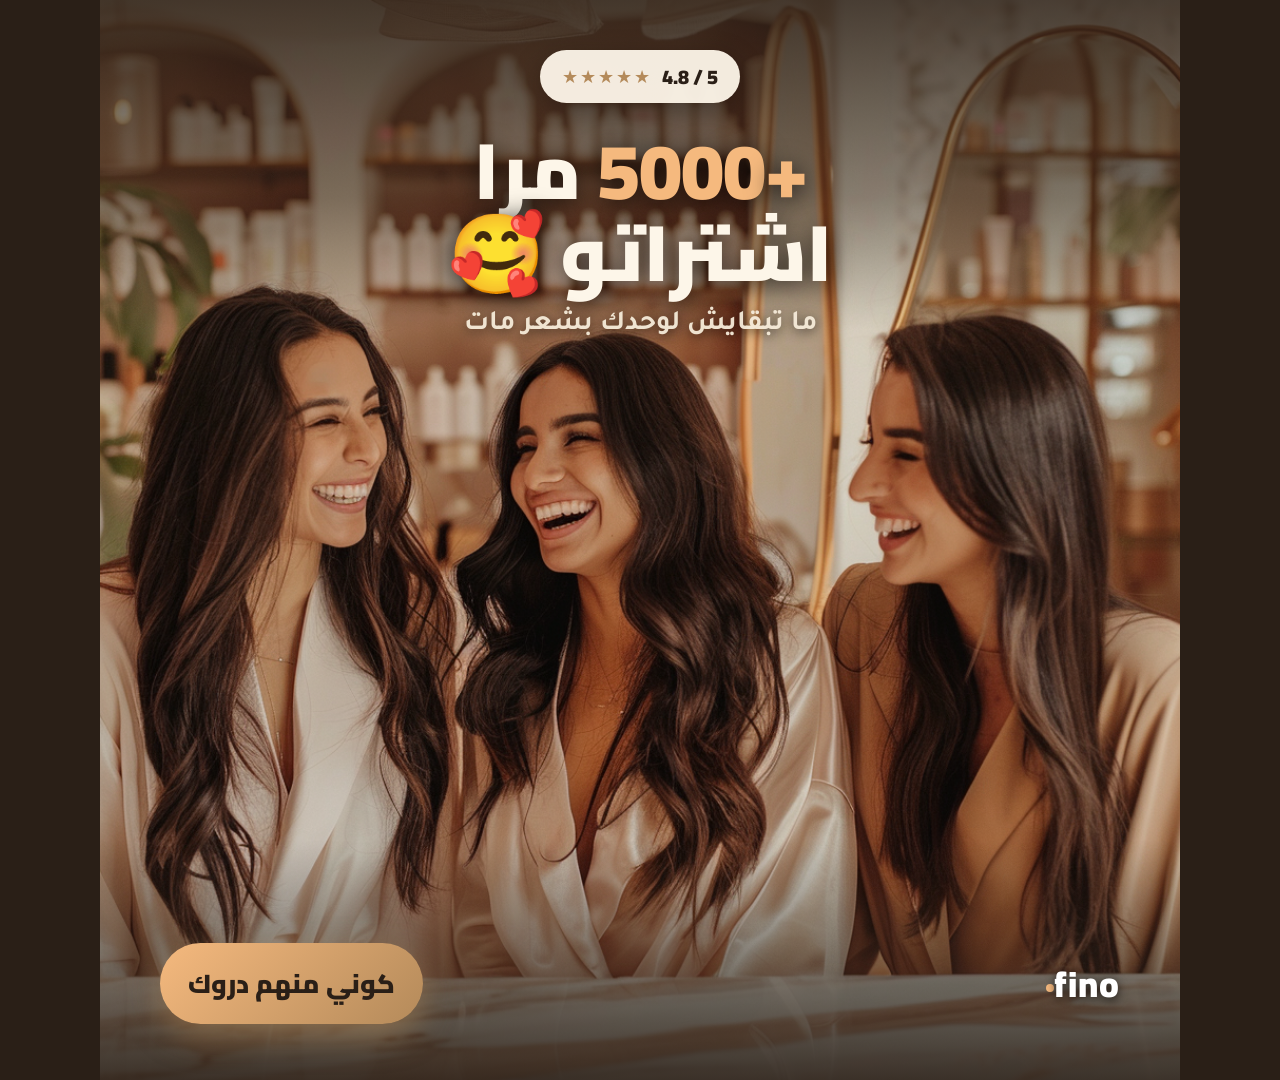
<file: creatives/ads/ad-C-FINAL.html>
<!DOCTYPE html>
<!--
  AD C — FINAL (SOCIAL PROOF angle) — Fino Premium Touch DZ
  Format : 1080x1080
  AI bg : ai-backgrounds/ai-bg-C.png (3 Algerian women laughing in salon)
  Mood  : community trust, 5000 women, peer testimonial

  Screenshot : F12 → 1080×1080 → Ctrl+Shift+P → "Capture full size screenshot"
-->
<html dir="rtl" lang="ar">
<head>
<meta charset="UTF-8">
<title>Fino Ad C FINAL - Social Proof</title>
<link rel="preconnect" href="https://fonts.googleapis.com">
<link rel="preconnect" href="https://fonts.gstatic.com" crossorigin>
<link href="https://fonts.googleapis.com/css2?family=Cairo:wght@800;900&family=Tajawal:wght@500;700;800;900&display=swap" rel="stylesheet">
<style>
  * { margin: 0; padding: 0; box-sizing: border-box; }
  html, body {
    background: #2a1f17;
    font-family: 'Tajawal', 'Cairo', sans-serif;
    overflow: hidden;
  }
  body { display: flex; align-items: center; justify-content: center; min-height: 100vh; }

  .canvas {
    width: 1080px;
    height: 1080px;
    position: relative;
    overflow: hidden;
    background: #2a1f17;
  }

  .ai-bg {
    position: absolute;
    inset: 0;
    width: 100%;
    height: 100%;
    object-fit: cover;
    z-index: 1;
  }

  /* TOP dark gradient — headline contrast */
  .top-shade {
    position: absolute;
    top: 0;
    left: 0;
    right: 0;
    height: 330px;
    background: linear-gradient(180deg,
      rgba(42, 31, 23, 0.82) 0%,
      rgba(42, 31, 23, 0.45) 60%,
      transparent 100%);
    z-index: 2;
  }

  /* BOTTOM dark gradient — brand + cta */
  .bottom-shade {
    position: absolute;
    bottom: 0;
    left: 0;
    right: 0;
    height: 240px;
    background: linear-gradient(0deg,
      rgba(42, 31, 23, 0.88) 0%,
      rgba(42, 31, 23, 0.45) 50%,
      transparent 100%);
    z-index: 2;
  }

  /* ==== Rating banner (top) ==== */
  .rating {
    position: absolute;
    top: 50px;
    left: 50%;
    transform: translateX(-50%);
    z-index: 5;
    display: inline-flex;
    align-items: center;
    gap: 10px;
    background: rgba(253, 246, 233, 0.95);
    padding: 8px 22px;
    border-radius: 999px;
    box-shadow: 0 8px 28px rgba(0,0,0,0.3);
    font-family: 'Cairo', sans-serif;
    direction: ltr;
  }
  .rating__stars {
    font-size: 18px;
    color: #b48a5a;
    letter-spacing: 2px;
  }
  .rating__txt {
    font-family: 'Cairo', sans-serif;
    font-weight: 900;
    font-size: 20px;
    color: #2a1f17;
  }

  /* ==== HEADLINE ==== */
  .headline-wrap {
    position: absolute;
    top: 130px;
    left: 60px;
    right: 60px;
    z-index: 5;
    text-align: center;
    direction: rtl;
  }

  .headline {
    font-family: 'Cairo', 'Tajawal', sans-serif;
    font-weight: 900;
    font-size: 78px;
    line-height: 1.05;
    color: #fdf6e9;
    text-shadow: 0 4px 24px rgba(0,0,0,0.75);
    letter-spacing: -1px;
    margin-bottom: 14px;
  }
  .headline .accent { color: #f5b97e; }

  .subline {
    font-family: 'Tajawal', sans-serif;
    font-weight: 700;
    font-size: 28px;
    color: #f5ebd9;
    text-shadow: 0 2px 12px rgba(0,0,0,0.7);
    opacity: 0.95;
  }

  /* ==== BOTTOM BAR ==== */
  .bottom-bar {
    position: absolute;
    bottom: 56px;
    left: 60px;
    right: 60px;
    z-index: 6;
    display: flex;
    align-items: center;
    justify-content: space-between;
    direction: rtl;
  }

  .brand {
    font-family: 'Cairo', sans-serif;
    font-weight: 900;
    font-size: 36px;
    color: #ffffff;
    letter-spacing: 1px;
    direction: ltr;
    text-shadow: 0 2px 10px rgba(0,0,0,0.7);
  }
  .brand::before {
    content: '';
    display: inline-block;
    width: 8px;
    height: 8px;
    background: #f5b97e;
    border-radius: 50%;
    margin-left: 10px;
    vertical-align: middle;
  }

  .price-tag {
    background: linear-gradient(135deg, #f5b97e, #b48a5a);
    color: #2a1f17;
    padding: 16px 28px;
    border-radius: 999px;
    font-family: 'Cairo', sans-serif;
    font-weight: 900;
    font-size: 26px;
    direction: rtl;
    box-shadow: 0 12px 32px rgba(180, 138, 90, 0.55);
  }
</style>
</head>
<body>
  <div class="canvas">

    <img src="ai-backgrounds/ai-bg-C.png" alt="" class="ai-bg">

    <div class="top-shade"></div>
    <div class="bottom-shade"></div>

    <!-- Rating pill -->
    <div class="rating">
      <span class="rating__stars">★★★★★</span>
      <span class="rating__txt">4.8 / 5</span>
    </div>

    <!-- Headline -->
    <div class="headline-wrap">
      <div class="headline"><span class="accent">+5000</span> مرا<br>اشتراتو 🥰</div>
      <div class="subline">ما تبقايش لوحدك بشعر مات</div>
    </div>

    <!-- Bottom: brand + cta -->
    <div class="bottom-bar">
      <div class="brand">fino</div>
      <div class="price-tag">كوني منهم دروك</div>
    </div>

  </div>
</body>
</html>
</file>
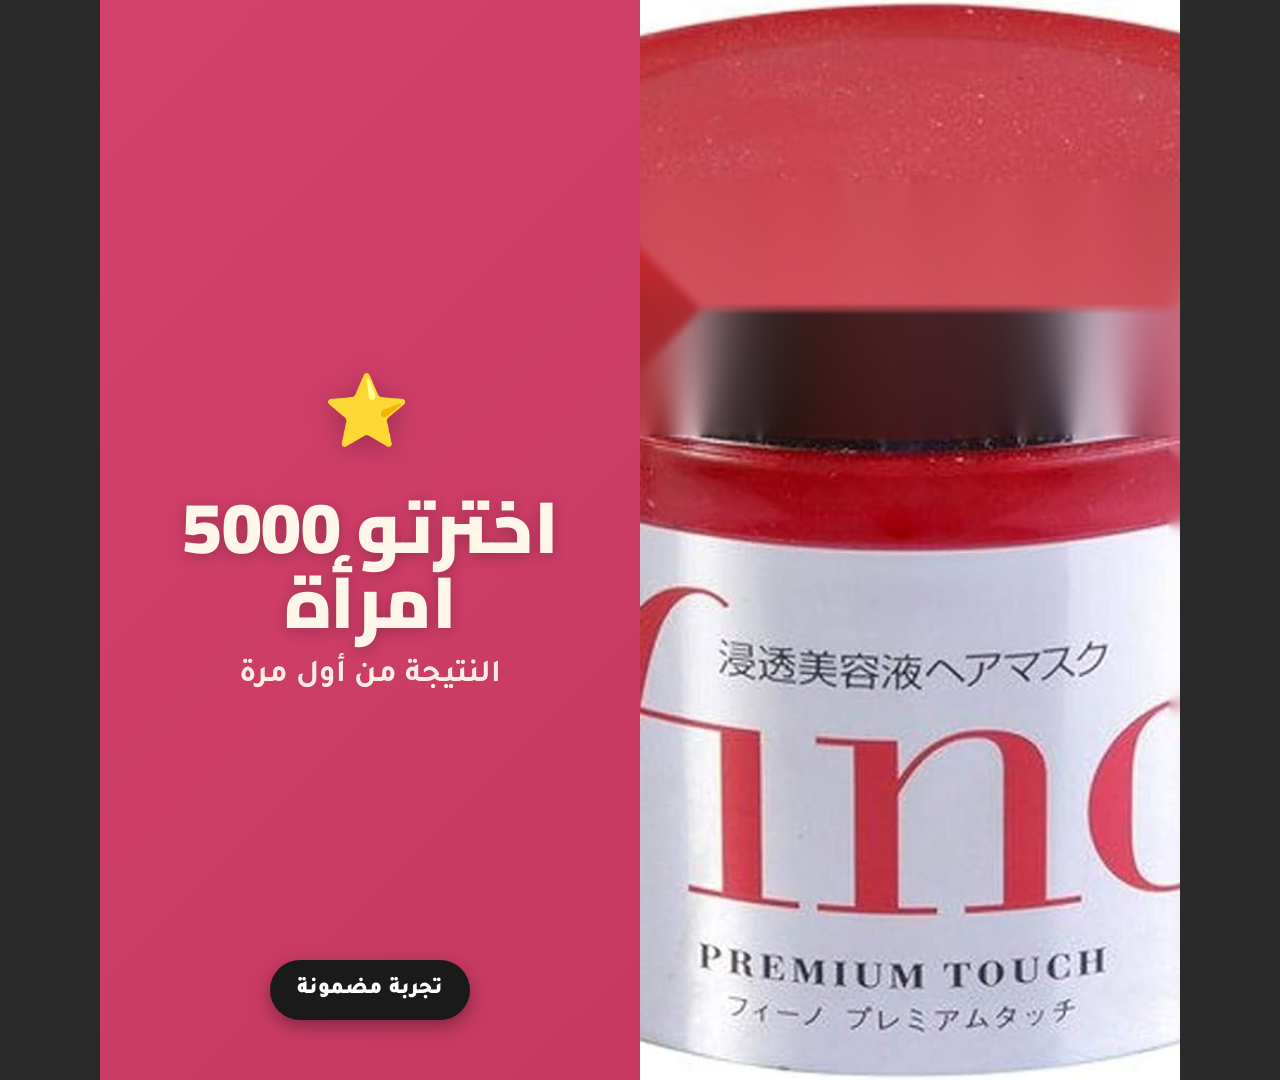
<file: creatives/ads/ad-C-social_proof.html>
<!DOCTYPE html>
<!--
  PRINT INSTRUCTIONS:
  1. Open this file in Chrome at 100% zoom
  2. Use DevTools (F12) > Toggle Device Toolbar (Ctrl+Shift+M)
  3. Set custom device to 1080 x 1080
  4. Right-click canvas > "Capture node screenshot" on the .canvas element
  OR
  - Use Puppeteer: page.setViewport({width:1080, height:1080}); await page.screenshot({path:'ad-C.jpg', quality:92, type:'jpeg'});
-->
<html dir="rtl" lang="ar">
<head>
<meta charset="UTF-8">
<title>Fino Masque - Ad C - Social Proof</title>
<link rel="preconnect" href="https://fonts.googleapis.com">
<link rel="preconnect" href="https://fonts.gstatic.com" crossorigin>
<link href="https://fonts.googleapis.com/css2?family=Tajawal:wght@500;700;900&family=Cairo:wght@700;900&display=swap" rel="stylesheet">
<style>
  * { margin: 0; padding: 0; box-sizing: border-box; }
  body {
    background: #2a2a2a;
    display: flex;
    align-items: center;
    justify-content: center;
    min-height: 100vh;
    font-family: 'Tajawal', 'Cairo', sans-serif;
  }
  .canvas {
    width: 1080px;
    height: 1080px;
    position: relative;
    overflow: hidden;
    background: linear-gradient(135deg, #d4416d 0%, #c0365e 100%);
    display: flex;
    flex-direction: row-reverse; /* product_left_text_right: in RTL, text on right means it comes first */
  }
  /* Product on LEFT (visually) — in RTL flex, the second child becomes left */
  .product-side {
    width: 540px;
    height: 1080px;
    position: relative;
    display: flex;
    align-items: center;
    justify-content: center;
    overflow: hidden;
  }
  .product-side img {
    width: 100%;
    height: 100%;
    object-fit: cover;
    object-position: center;
  }
  /* Text on RIGHT (visually) */
  .text-side {
    width: 540px;
    height: 1080px;
    position: relative;
    display: flex;
    flex-direction: column;
    align-items: center;
    justify-content: center;
    padding: 60px 40px;
  }
  .emoji {
    width: 80px;
    height: 80px;
    font-size: 70px;
    line-height: 80px;
    text-align: center;
    margin-bottom: 24px;
    filter: drop-shadow(0 4px 12px rgba(0,0,0,0.25));
  }
  .headline {
    width: 460px;
    max-width: 600px;
    height: auto;
    max-height: 150px;
    font-family: 'Cairo', 'Tajawal', sans-serif;
    font-size: 72px;
    font-weight: 900;
    line-height: 1.05;
    color: #fdf6e9;
    text-align: center;
    text-shadow: 0 3px 14px rgba(0,0,0,0.22);
    letter-spacing: -0.5px;
    margin-bottom: 18px;
  }
  .subline {
    width: 400px;
    max-width: 400px;
    height: auto;
    max-height: 60px;
    font-family: 'Tajawal', sans-serif;
    font-size: 32px;
    font-weight: 700;
    line-height: 1.2;
    color: #fdf6e9;
    text-align: center;
    opacity: 0.96;
  }
  .price-tag {
    position: absolute;
    bottom: 60px;
    right: 50%;
    transform: translateX(50%);
    width: 200px;
    height: 60px;
    background: #1a1a1a;
    color: #ffffff;
    font-family: 'Tajawal', sans-serif;
    font-weight: 900;
    font-size: 22px;
    border-radius: 30px;
    display: flex;
    align-items: center;
    justify-content: center;
    box-shadow: 0 6px 18px rgba(0,0,0,0.35);
    letter-spacing: 0.2px;
  }
</style>
</head>
<body>
  <div class="canvas">
    <!-- Text side (right in RTL render) -->
    <div class="text-side">
      <div class="emoji">⭐</div>
      <div class="headline">اخترتو 5000 امرأة</div>
      <div class="subline">النتيجة من أول مرة</div>
      <div class="price-tag">تجربة مضمونة</div>
    </div>
    <!-- Product side (left visually) -->
    <div class="product-side">
      <img src="../../images/fino-hero.jpg" alt="Fino Masque">
    </div>
  </div>
</body>
</html>
</file>
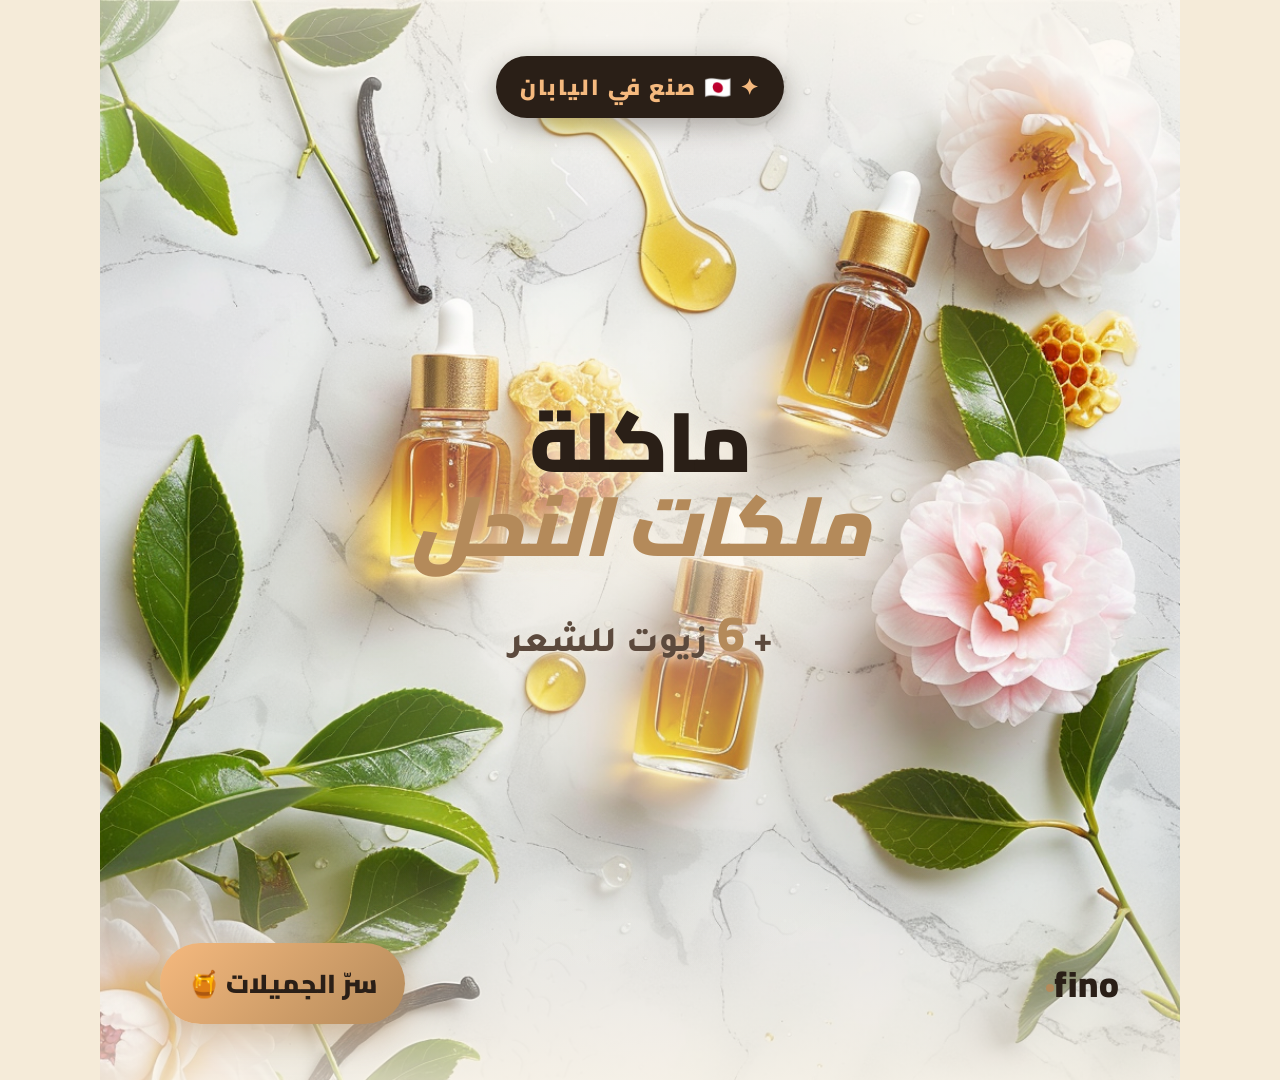
<file: creatives/ads/ad-D-FINAL.html>
<!DOCTYPE html>
<!--
  AD D — FINAL (MECHANISM angle) — Fino Premium Touch DZ
  Format : 1080x1080
  AI bg : ai-backgrounds/ai-bg-D.png (ingredients flatlay marble)
  Mood  : scientific, premium, "what's inside"

  Screenshot : F12 → 1080×1080 → Ctrl+Shift+P → "Capture full size screenshot"
-->
<html dir="rtl" lang="ar">
<head>
<meta charset="UTF-8">
<title>Fino Ad D FINAL - Mechanism</title>
<link rel="preconnect" href="https://fonts.googleapis.com">
<link rel="preconnect" href="https://fonts.gstatic.com" crossorigin>
<link href="https://fonts.googleapis.com/css2?family=Cairo:wght@800;900&family=Tajawal:wght@500;700;800;900&display=swap" rel="stylesheet">
<style>
  * { margin: 0; padding: 0; box-sizing: border-box; }
  html, body {
    background: #f5ebd9;
    font-family: 'Tajawal', 'Cairo', sans-serif;
    overflow: hidden;
  }
  body { display: flex; align-items: center; justify-content: center; min-height: 100vh; }

  .canvas {
    width: 1080px;
    height: 1080px;
    position: relative;
    overflow: hidden;
    background: #fdf6e9;
  }

  .ai-bg {
    position: absolute;
    inset: 0;
    width: 100%;
    height: 100%;
    object-fit: cover;
    z-index: 1;
  }

  /* Center vignette — softens the marble in middle for headline */
  .center-vignette {
    position: absolute;
    inset: 0;
    background: radial-gradient(circle at 50% 50%,
      rgba(253, 246, 233, 0.55) 0%,
      rgba(253, 246, 233, 0.15) 35%,
      transparent 60%);
    z-index: 2;
  }

  /* TOP soft gradient */
  .top-shade {
    position: absolute;
    top: 0; left: 0; right: 0;
    height: 220px;
    background: linear-gradient(180deg,
      rgba(253, 246, 233, 0.6) 0%,
      transparent 100%);
    z-index: 2;
  }

  /* BOTTOM soft gradient */
  .bottom-shade {
    position: absolute;
    bottom: 0; left: 0; right: 0;
    height: 220px;
    background: linear-gradient(0deg,
      rgba(253, 246, 233, 0.75) 0%,
      transparent 100%);
    z-index: 2;
  }

  /* ==== Top badge ==== */
  .top-badge {
    position: absolute;
    top: 56px;
    left: 50%;
    transform: translateX(-50%);
    z-index: 5;
    background: #2a1f17;
    color: #f5b97e;
    padding: 10px 24px;
    border-radius: 999px;
    font-family: 'Cairo', sans-serif;
    font-weight: 900;
    font-size: 22px;
    direction: rtl;
    letter-spacing: 2px;
    box-shadow: 0 8px 26px rgba(42, 31, 23, 0.35);
  }
  .top-badge::before {
    content: '✦ ';
    color: #f5b97e;
  }

  /* ==== HEADLINE (center) ==== */
  .headline-wrap {
    position: absolute;
    top: 50%;
    left: 60px;
    right: 60px;
    transform: translateY(-50%);
    z-index: 5;
    text-align: center;
    direction: rtl;
  }

  .headline {
    font-family: 'Cairo', 'Tajawal', sans-serif;
    font-weight: 900;
    font-size: 84px;
    line-height: 1.0;
    color: #2a1f17;
    text-shadow: 0 4px 24px rgba(253, 246, 233, 0.9);
    letter-spacing: -2px;
    margin-bottom: 18px;
  }
  .headline .accent {
    color: #b48a5a;
    font-style: italic;
  }

  .subline {
    font-family: 'Tajawal', sans-serif;
    font-weight: 800;
    font-size: 36px;
    color: #5c4a3d;
    text-shadow: 0 2px 12px rgba(253, 246, 233, 0.85);
    margin-top: 8px;
  }
  .subline .num {
    color: #b48a5a;
    font-size: 50px;
    font-family: 'Cairo', sans-serif;
    font-weight: 900;
  }

  /* ==== BOTTOM BAR ==== */
  .bottom-bar {
    position: absolute;
    bottom: 56px;
    left: 60px;
    right: 60px;
    z-index: 6;
    display: flex;
    align-items: center;
    justify-content: space-between;
    direction: rtl;
  }

  .brand {
    font-family: 'Cairo', sans-serif;
    font-weight: 900;
    font-size: 36px;
    color: #2a1f17;
    letter-spacing: 1px;
    direction: ltr;
  }
  .brand::before {
    content: '';
    display: inline-block;
    width: 8px;
    height: 8px;
    background: #b48a5a;
    border-radius: 50%;
    margin-left: 10px;
    vertical-align: middle;
  }

  .price-tag {
    background: linear-gradient(135deg, #f5b97e, #b48a5a);
    color: #2a1f17;
    padding: 16px 28px;
    border-radius: 999px;
    font-family: 'Cairo', sans-serif;
    font-weight: 900;
    font-size: 26px;
    direction: rtl;
    box-shadow: 0 12px 32px rgba(180, 138, 90, 0.5);
  }
</style>
</head>
<body>
  <div class="canvas">

    <img src="ai-backgrounds/ai-bg-D.png" alt="" class="ai-bg">

    <div class="top-shade"></div>
    <div class="bottom-shade"></div>
    <div class="center-vignette"></div>

    <!-- Top badge: scientific -->
    <div class="top-badge">🇯🇵 صنع في اليابان</div>

    <!-- Center headline -->
    <div class="headline-wrap">
      <div class="headline">ماكلة<br><span class="accent">ملكات النحل</span></div>
      <div class="subline">+ <span class="num">6</span> زيوت للشعر</div>
    </div>

    <!-- Bottom: brand + cta -->
    <div class="bottom-bar">
      <div class="brand">fino</div>
      <div class="price-tag">سرّ الجميلات 🍯</div>
    </div>

  </div>
</body>
</html>
</file>
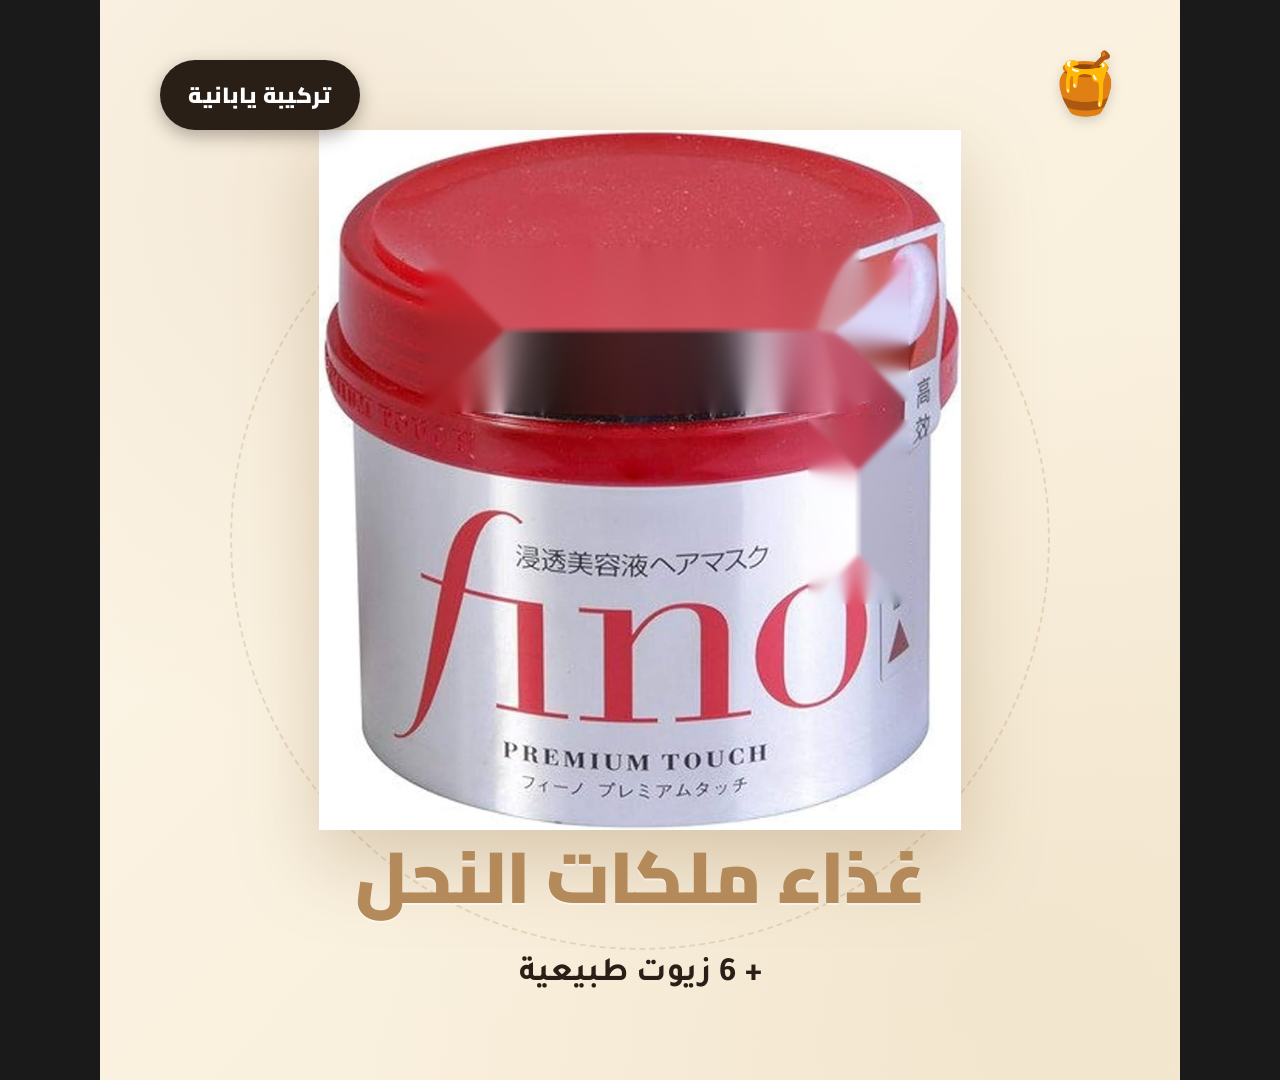
<file: creatives/ads/ad-D-mechanism.html>
<!DOCTYPE html>
<!--
  ============================================================
  FINO MASQUE — AD CREATIVE D — ANGLE: MECHANISM
  ============================================================
  Canvas: 1080 x 1080 px (Facebook feed square)
  Layout: product_center_text_bottom
  Persona: Femme 28-40 éduquée, sensible aux ingrédients naturels
  ------------------------------------------------------------
  HOW TO EXPORT / SCREENSHOT:
  1. Open this file in Chrome.
  2. Open DevTools (F12) > Toggle device toolbar (Ctrl+Shift+M).
  3. Set custom viewport to 1080 x 1080.
  4. Right-click the .canvas element > Capture node screenshot.
     OR use DevTools command menu (Ctrl+Shift+P) > "Capture full size screenshot".
  5. Alternative: run from terminal:
     chromium --headless --screenshot=ad-D.png --window-size=1080,1080 file:///.../ad-D-mechanism.html
  ============================================================
-->
<html lang="ar" dir="rtl">
<head>
<meta charset="UTF-8">
<title>Fino Masque — Ad D — Mechanism</title>
<link rel="preconnect" href="https://fonts.googleapis.com">
<link rel="preconnect" href="https://fonts.gstatic.com" crossorigin>
<link href="https://fonts.googleapis.com/css2?family=Tajawal:wght@400;500;700;800;900&family=Cairo:wght@700;800;900&display=swap" rel="stylesheet">
<style>
  * { margin: 0; padding: 0; box-sizing: border-box; }

  html, body {
    background: #1a1a1a;
    font-family: 'Tajawal', 'Cairo', sans-serif;
    display: flex;
    align-items: center;
    justify-content: center;
    min-height: 100vh;
  }

  .canvas {
    width: 1080px;
    height: 1080px;
    position: relative;
    overflow: hidden;
    background: #fdf6e9;
    background-image:
      radial-gradient(circle at 20% 15%, rgba(180, 138, 90, 0.10) 0%, transparent 45%),
      radial-gradient(circle at 85% 90%, rgba(180, 138, 90, 0.08) 0%, transparent 50%),
      linear-gradient(135deg, #fdf6e9 0%, #f7ecd6 100%);
  }

  /* Decorative honeycomb accent ring (subtle) */
  .deco-ring {
    position: absolute;
    width: 820px;
    height: 820px;
    top: 130px;
    left: 130px;
    border-radius: 50%;
    border: 2px dashed rgba(180, 138, 90, 0.25);
    pointer-events: none;
  }
  .deco-ring-inner {
    position: absolute;
    width: 680px;
    height: 680px;
    top: 200px;
    left: 200px;
    border-radius: 50%;
    background: radial-gradient(circle, rgba(255, 235, 200, 0.5) 0%, transparent 70%);
    pointer-events: none;
  }

  /* PRODUCT — centered, ~700x700 */
  .product-wrap {
    position: absolute;
    top: 130px;
    left: 50%;
    transform: translateX(-50%);
    width: 700px;
    height: 700px;
    display: flex;
    align-items: center;
    justify-content: center;
    z-index: 2;
  }
  .product-wrap img {
    max-width: 100%;
    max-height: 100%;
    object-fit: contain;
    filter: drop-shadow(0 30px 40px rgba(120, 80, 30, 0.25));
  }

  /* ===== TEXT AREA (≤ 15% of canvas) ===== */

  /* Headline rect: ~600 x 130 = 78,000 px² */
  .headline {
    position: absolute;
    bottom: 138px;
    left: 50%;
    transform: translateX(-50%);
    width: 600px;
    height: 130px;
    display: flex;
    align-items: center;
    justify-content: center;
    text-align: center;
    color: #b48a5a;
    font-family: 'Cairo', 'Tajawal', sans-serif;
    font-weight: 900;
    font-size: 72px;
    line-height: 1.05;
    letter-spacing: -0.5px;
    text-shadow: 0 2px 0 rgba(255, 255, 255, 0.5);
    z-index: 3;
  }

  /* Subline rect: ~400 x 55 = 22,000 px² */
  .subline {
    position: absolute;
    bottom: 78px;
    left: 50%;
    transform: translateX(-50%);
    width: 400px;
    height: 55px;
    display: flex;
    align-items: center;
    justify-content: center;
    text-align: center;
    color: #2a1f17;
    font-family: 'Tajawal', sans-serif;
    font-weight: 700;
    font-size: 34px;
    line-height: 1;
    z-index: 3;
  }

  /* Emoji rect: ~70 x 70 = 4,900 px² */
  .accent-emoji {
    position: absolute;
    top: 60px;
    right: 60px;
    width: 70px;
    height: 70px;
    display: flex;
    align-items: center;
    justify-content: center;
    font-size: 60px;
    line-height: 1;
    z-index: 4;
    filter: drop-shadow(0 4px 6px rgba(0, 0, 0, 0.15));
  }

  /* Price label pill: ~200 x 70 = 14,000 px² */
  .price-tag {
    position: absolute;
    top: 60px;
    left: 60px;
    width: 200px;
    height: 70px;
    background: #2a1f17;
    color: #ffffff;
    border-radius: 35px;
    display: flex;
    align-items: center;
    justify-content: center;
    font-family: 'Cairo', 'Tajawal', sans-serif;
    font-weight: 900;
    font-size: 22px;
    letter-spacing: 0.3px;
    box-shadow: 0 6px 18px rgba(42, 31, 23, 0.35);
    z-index: 4;
  }

  /* ===== TEXT AREA TOTAL =====
     Headline   600 x 130 =  78,000 px²
     Subline    400 x  55 =  22,000 px²
     Emoji       70 x  70 =   4,900 px²
     Price tag  200 x  70 =  14,000 px²
     ----------------------------------
     TOTAL              =  118,900 px²
     Canvas             = 1,166,400 px²
     Text area share    =  ~10.2 %  ✅  (< 15 %)
  =========================================== */

</style>
</head>
<body>

  <div class="canvas">

    <!-- Decorative background rings -->
    <div class="deco-ring"></div>
    <div class="deco-ring-inner"></div>

    <!-- Accent emoji (top-right) -->
    <div class="accent-emoji">🍯</div>

    <!-- Price / formula label (top-left) -->
    <div class="price-tag">تركيبة يابانية</div>

    <!-- Product (centered) -->
    <div class="product-wrap">
      <img src="../../images/fino-hero.jpg" alt="Fino Masque">
    </div>

    <!-- Headline (Arabic) -->
    <div class="headline">غذاء ملكات النحل</div>

    <!-- Subline -->
    <div class="subline">+ 6 زيوت طبيعية</div>

  </div>

</body>
</html>
</file>
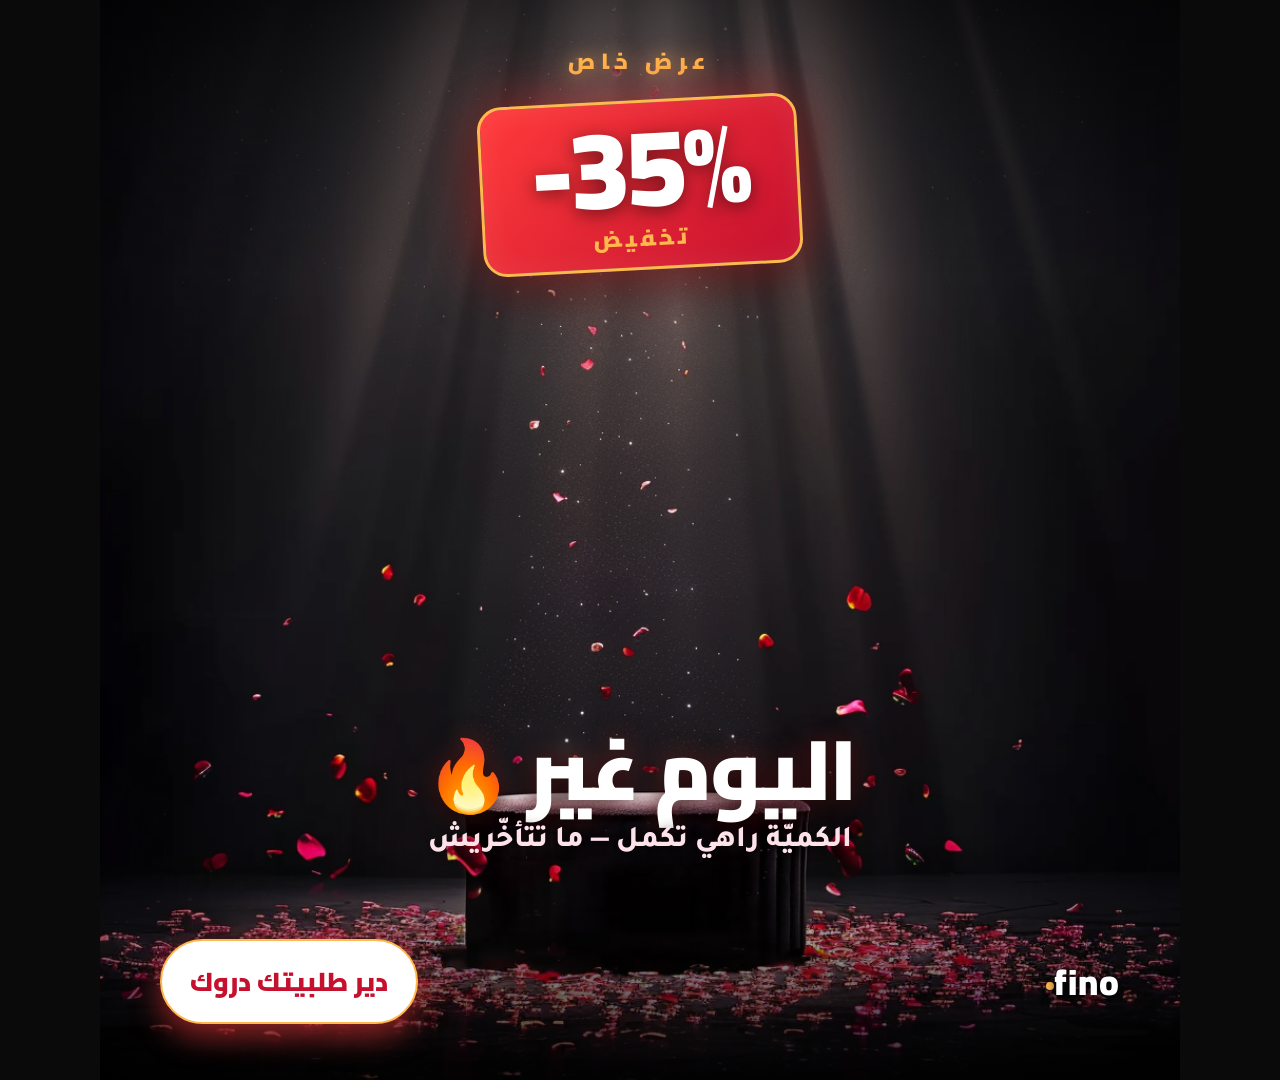
<file: creatives/ads/ad-E-FINAL.html>
<!DOCTYPE html>
<!--
  AD E — FINAL (URGENCY angle) — Fino Premium Touch DZ
  Format : 1080x1080
  AI bg : ai-backgrounds/ai-bg-E.png (spotlight + red petals + pedestal)
  Mood  : exclusive offer, FOMO, Black Friday luxe
  Darija pure — no MSA

  Screenshot : F12 → 1080×1080 → Ctrl+Shift+P → "Capture full size screenshot"
-->
<html dir="rtl" lang="ar">
<head>
<meta charset="UTF-8">
<title>Fino Ad E FINAL - Urgency</title>
<link rel="preconnect" href="https://fonts.googleapis.com">
<link rel="preconnect" href="https://fonts.gstatic.com" crossorigin>
<link href="https://fonts.googleapis.com/css2?family=Cairo:wght@800;900&family=Tajawal:wght@500;700;800;900&display=swap" rel="stylesheet">
<style>
  * { margin: 0; padding: 0; box-sizing: border-box; }
  html, body {
    background: #0a0a0a;
    font-family: 'Tajawal', 'Cairo', sans-serif;
    overflow: hidden;
  }
  body { display: flex; align-items: center; justify-content: center; min-height: 100vh; }

  .canvas {
    width: 1080px;
    height: 1080px;
    position: relative;
    overflow: hidden;
    background: #0a0a0a;
  }

  .ai-bg {
    position: absolute;
    inset: 0;
    width: 100%;
    height: 100%;
    object-fit: cover;
    z-index: 1;
  }

  /* TOP dark gradient — for top urgency badge */
  .top-shade {
    position: absolute;
    top: 0; left: 0; right: 0;
    height: 280px;
    background: linear-gradient(180deg, rgba(0,0,0,0.7) 0%, transparent 100%);
    z-index: 2;
  }

  /* BOTTOM dark gradient */
  .bottom-shade {
    position: absolute;
    bottom: 0; left: 0; right: 0;
    height: 240px;
    background: linear-gradient(0deg, rgba(0,0,0,0.85) 0%, transparent 100%);
    z-index: 2;
  }

  /* ==== Top eyebrow: "عرض خاص" ==== */
  .eyebrow {
    position: absolute;
    top: 40px;
    left: 50%;
    transform: translateX(-50%);
    z-index: 5;
    font-family: 'Cairo', sans-serif;
    font-weight: 900;
    font-size: 22px;
    color: #ffb84d;
    letter-spacing: 6px;
    text-transform: uppercase;
    text-shadow: 0 0 18px rgba(255, 184, 77, 0.6);
    direction: rtl;
  }

  /* ==== HUGE -35% BADGE — visual anchor ==== */
  .discount-badge {
    position: absolute;
    top: 100px;
    left: 50%;
    transform: translateX(-50%);
    z-index: 5;
    width: 320px;
    height: 170px;
    background: linear-gradient(135deg, #ff3b3b 0%, #c5102e 100%);
    border: 3px solid #ffb84d;
    border-radius: 24px;
    display: flex;
    flex-direction: column;
    align-items: center;
    justify-content: center;
    box-shadow:
      0 0 60px rgba(255, 59, 59, 0.55),
      0 20px 50px rgba(0,0,0,0.7),
      inset 0 0 30px rgba(255, 255, 255, 0.08);
    transform: translateX(-50%) rotate(-3deg);
  }
  .discount-badge__num {
    font-family: 'Cairo', sans-serif;
    font-weight: 900;
    font-size: 110px;
    color: #ffffff;
    line-height: 1;
    letter-spacing: -4px;
    text-shadow: 0 4px 18px rgba(0,0,0,0.5);
    direction: ltr;
  }
  .discount-badge__lbl {
    font-family: 'Cairo', sans-serif;
    font-weight: 900;
    font-size: 22px;
    color: #ffb84d;
    letter-spacing: 4px;
    margin-top: -4px;
    direction: rtl;
  }

  /* ==== HEADLINE darija punch ==== */
  .headline-wrap {
    position: absolute;
    bottom: 220px;
    left: 60px;
    right: 60px;
    z-index: 5;
    text-align: center;
    direction: rtl;
  }

  .headline {
    font-family: 'Cairo', 'Tajawal', sans-serif;
    font-weight: 900;
    font-size: 84px;
    line-height: 1.0;
    color: #ffffff;
    text-shadow:
      0 6px 30px rgba(0,0,0,0.95),
      0 0 24px rgba(255, 59, 59, 0.4);
    letter-spacing: -2px;
    margin-bottom: 12px;
  }
  .headline .fire { color: #ffb84d; font-size: 70px; }

  .subline {
    font-family: 'Tajawal', sans-serif;
    font-weight: 800;
    font-size: 30px;
    color: #fde2ea;
    text-shadow: 0 2px 12px rgba(0,0,0,0.85);
  }

  /* ==== BOTTOM BAR ==== */
  .bottom-bar {
    position: absolute;
    bottom: 56px;
    left: 60px;
    right: 60px;
    z-index: 6;
    display: flex;
    align-items: center;
    justify-content: space-between;
    direction: rtl;
  }

  .brand {
    font-family: 'Cairo', sans-serif;
    font-weight: 900;
    font-size: 36px;
    color: #ffffff;
    letter-spacing: 1px;
    direction: ltr;
    text-shadow: 0 2px 10px rgba(0,0,0,0.8);
  }
  .brand::before {
    content: '';
    display: inline-block;
    width: 8px;
    height: 8px;
    background: #ffb84d;
    border-radius: 50%;
    margin-left: 10px;
    vertical-align: middle;
  }

  .cta-tag {
    background: #ffffff;
    color: #c5102e;
    padding: 16px 28px;
    border-radius: 999px;
    font-family: 'Cairo', sans-serif;
    font-weight: 900;
    font-size: 26px;
    direction: rtl;
    box-shadow: 0 12px 30px rgba(255, 59, 59, 0.55);
    border: 2px solid #ffb84d;
  }
</style>
</head>
<body>
  <div class="canvas">

    <img src="ai-backgrounds/ai-bg-E.png" alt="" class="ai-bg">

    <div class="top-shade"></div>
    <div class="bottom-shade"></div>

    <!-- Eyebrow: "EXCLUSIVE OFFER" in darija -->
    <div class="eyebrow">عرض خاص</div>

    <!-- BIG -35% badge -->
    <div class="discount-badge">
      <div class="discount-badge__num">-35%</div>
      <div class="discount-badge__lbl">تخفيض</div>
    </div>

    <!-- Headline in pure darija -->
    <div class="headline-wrap">
      <div class="headline">اليوم غير <span class="fire">🔥</span></div>
      <div class="subline">الكميّة راهي تكمل — ما تتأخّريش</div>
    </div>

    <!-- Bottom: brand + CTA -->
    <div class="bottom-bar">
      <div class="brand">fino</div>
      <div class="cta-tag">دير طلبيتك دروك</div>
    </div>

  </div>
</body>
</html>
</file>
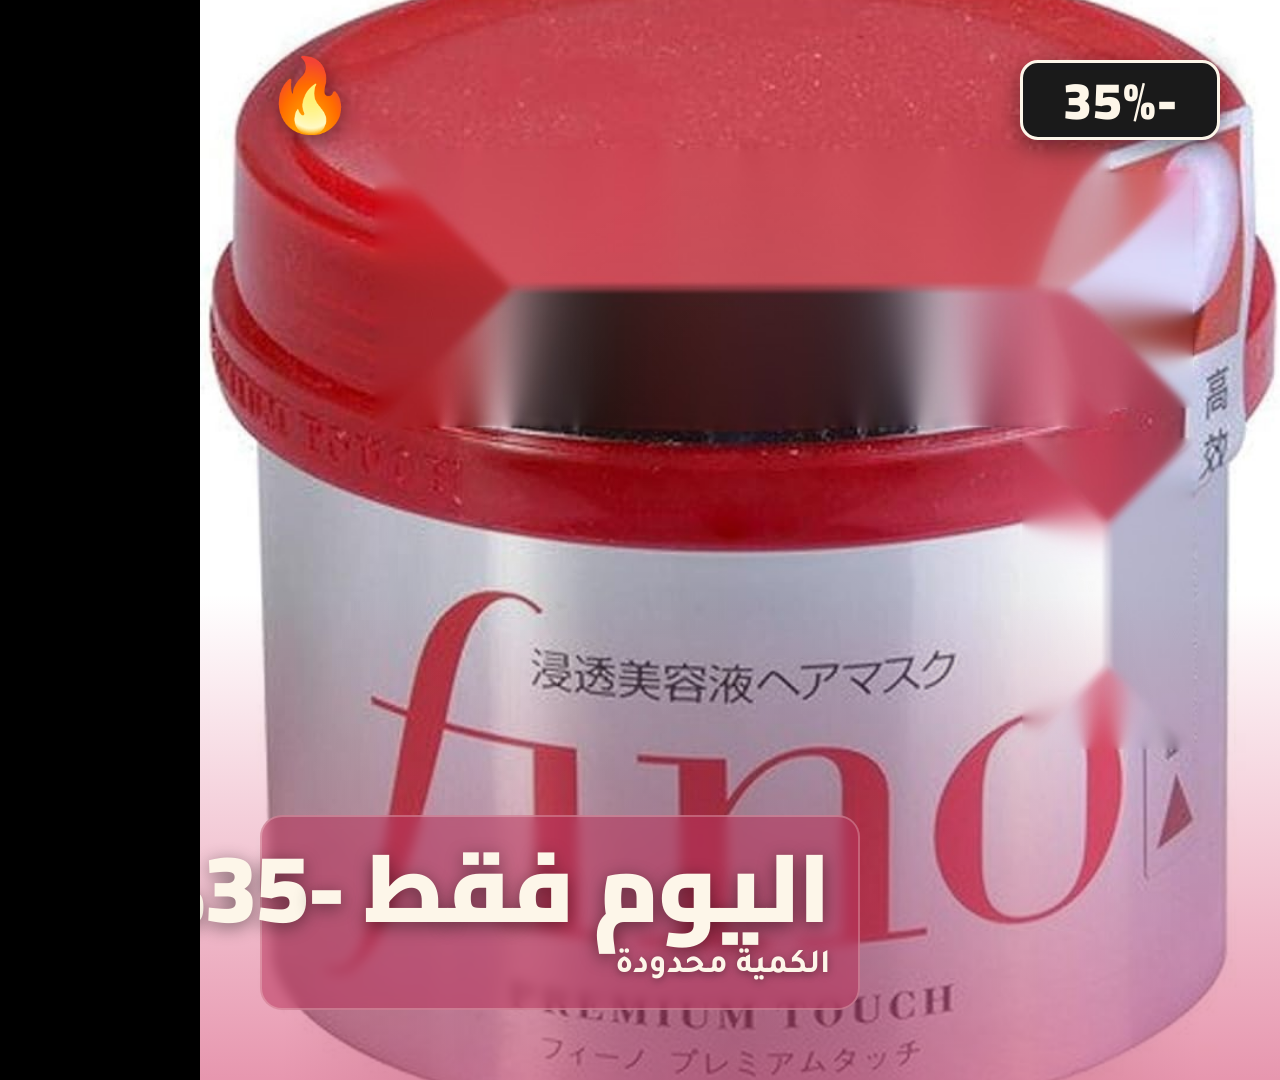
<file: creatives/ads/ad-E-urgency.html>
<!DOCTYPE html>
<!--
  ============================================================
  FINO MASQUE - AD CREATIVE E (Urgency Angle)
  Canvas: 1080x1080 px (Facebook Feed Square)
  Layout: product_full_text_overlay
  ============================================================
  PRINT / SCREENSHOT INSTRUCTIONS:
  1. Open this file in Chrome at 100% zoom.
  2. Open DevTools (F12) > toggle device toolbar (Ctrl+Shift+M).
  3. Set device to "Responsive" 1080x1080.
  4. Use DevTools menu (3 dots) > "Capture screenshot" or
     "Capture full size screenshot" for an exact 1080x1080 PNG.
  Alternative: use Puppeteer/Playwright with
     viewport { width: 1080, height: 1080, deviceScaleFactor: 1 }
     and page.screenshot({ path: 'ad-E-urgency.png' }).
  ============================================================
-->
<html dir="rtl" lang="ar">
<head>
<meta charset="UTF-8">
<title>Fino Masque - Ad E Urgency</title>
<link rel="preconnect" href="https://fonts.googleapis.com">
<link rel="preconnect" href="https://fonts.gstatic.com" crossorigin>
<link href="https://fonts.googleapis.com/css2?family=Tajawal:wght@400;700;900&family=Cairo:wght@700;900&display=swap" rel="stylesheet">
<style>
  * { margin: 0; padding: 0; box-sizing: border-box; }

  html, body {
    width: 1080px;
    height: 1080px;
    overflow: hidden;
    background: #000;
    font-family: 'Tajawal', 'Cairo', sans-serif;
  }

  .canvas {
    position: relative;
    width: 1080px;
    height: 1080px;
    background:
      radial-gradient(ellipse at 30% 30%, rgba(255,255,255,0.10) 0%, transparent 55%),
      linear-gradient(135deg, #d4416d 0%, #b8345c 100%);
    overflow: hidden;
  }

  /* Product image fills the full canvas */
  .product {
    position: absolute;
    inset: 0;
    width: 100%;
    height: 100%;
    background-image: url('../../images/fino-hero.jpg');
    background-size: cover;
    background-position: center;
    background-repeat: no-repeat;
  }

  /* Soft vignette to anchor text overlay */
  .vignette {
    position: absolute;
    inset: 0;
    background:
      linear-gradient(180deg, rgba(0,0,0,0.00) 55%, rgba(212,65,109,0.55) 100%),
      radial-gradient(ellipse at 50% 100%, rgba(0,0,0,0.35) 0%, transparent 60%);
    pointer-events: none;
  }

  /* Bottom-left text overlay block (kept tight to meet < 15% text area rule) */
  .text-block {
    position: absolute;
    left: 60px;
    bottom: 70px;
    width: 600px;       /* headline rect width */
    display: flex;
    flex-direction: column;
    align-items: flex-start;
    gap: 14px;
    background: rgba(184, 52, 92, 0.55);
    backdrop-filter: blur(6px);
    -webkit-backdrop-filter: blur(6px);
    padding: 22px 28px;
    border-radius: 22px;
    border: 2px solid rgba(253, 246, 233, 0.25);
  }

  .headline {
    /* approx box: 600 x 150 = 90,000 px² */
    width: 100%;
    max-height: 150px;
    font-family: 'Cairo', 'Tajawal', sans-serif;
    font-weight: 900;
    font-size: 96px;
    line-height: 1.0;
    color: #fdf6e9;
    text-shadow: 0 4px 18px rgba(0,0,0,0.45);
    letter-spacing: -1px;
    white-space: nowrap;
  }

  .subline {
    /* approx box: 400 x 60 = 24,000 px² */
    max-width: 400px;
    max-height: 60px;
    font-family: 'Tajawal', sans-serif;
    font-weight: 700;
    font-size: 34px;
    line-height: 1.1;
    color: #fdf6e9;
    text-shadow: 0 2px 8px rgba(0,0,0,0.4);
  }

  /* Price label pill in top-right corner (RTL: right side) */
  .price-tag {
    position: absolute;
    top: 60px;
    right: 60px;
    width: 200px;
    height: 80px;
    background: #1a1a1a;
    color: #fdf6e9;
    font-family: 'Cairo', sans-serif;
    font-weight: 900;
    font-size: 52px;
    display: flex;
    align-items: center;
    justify-content: center;
    border-radius: 18px;
    box-shadow: 0 8px 24px rgba(0,0,0,0.45);
    border: 3px solid #fdf6e9;
    letter-spacing: 1px;
  }

  /* Accent emoji in top-left corner */
  .emoji {
    position: absolute;
    top: 70px;
    left: 70px;
    width: 80px;
    height: 80px;
    display: flex;
    align-items: center;
    justify-content: center;
    font-size: 72px;
    line-height: 1;
    filter: drop-shadow(0 4px 12px rgba(0,0,0,0.5));
  }
</style>
</head>
<body>
  <div class="canvas">
    <div class="product" role="img" aria-label="Fino Premium Touch Hair Mask"></div>
    <div class="vignette"></div>

    <!-- Accent emoji ~ 80x80 = 6,400 px² -->
    <div class="emoji">🔥</div>

    <!-- Price tag ~ 200x80 = 16,000 px² -->
    <div class="price-tag">-35%</div>

    <!-- Text block (headline + subline) -->
    <div class="text-block">
      <div class="headline">اليوم فقط -35%</div>
      <div class="subline">الكمية محدودة</div>
    </div>
  </div>
</body>
</html>
</file>
